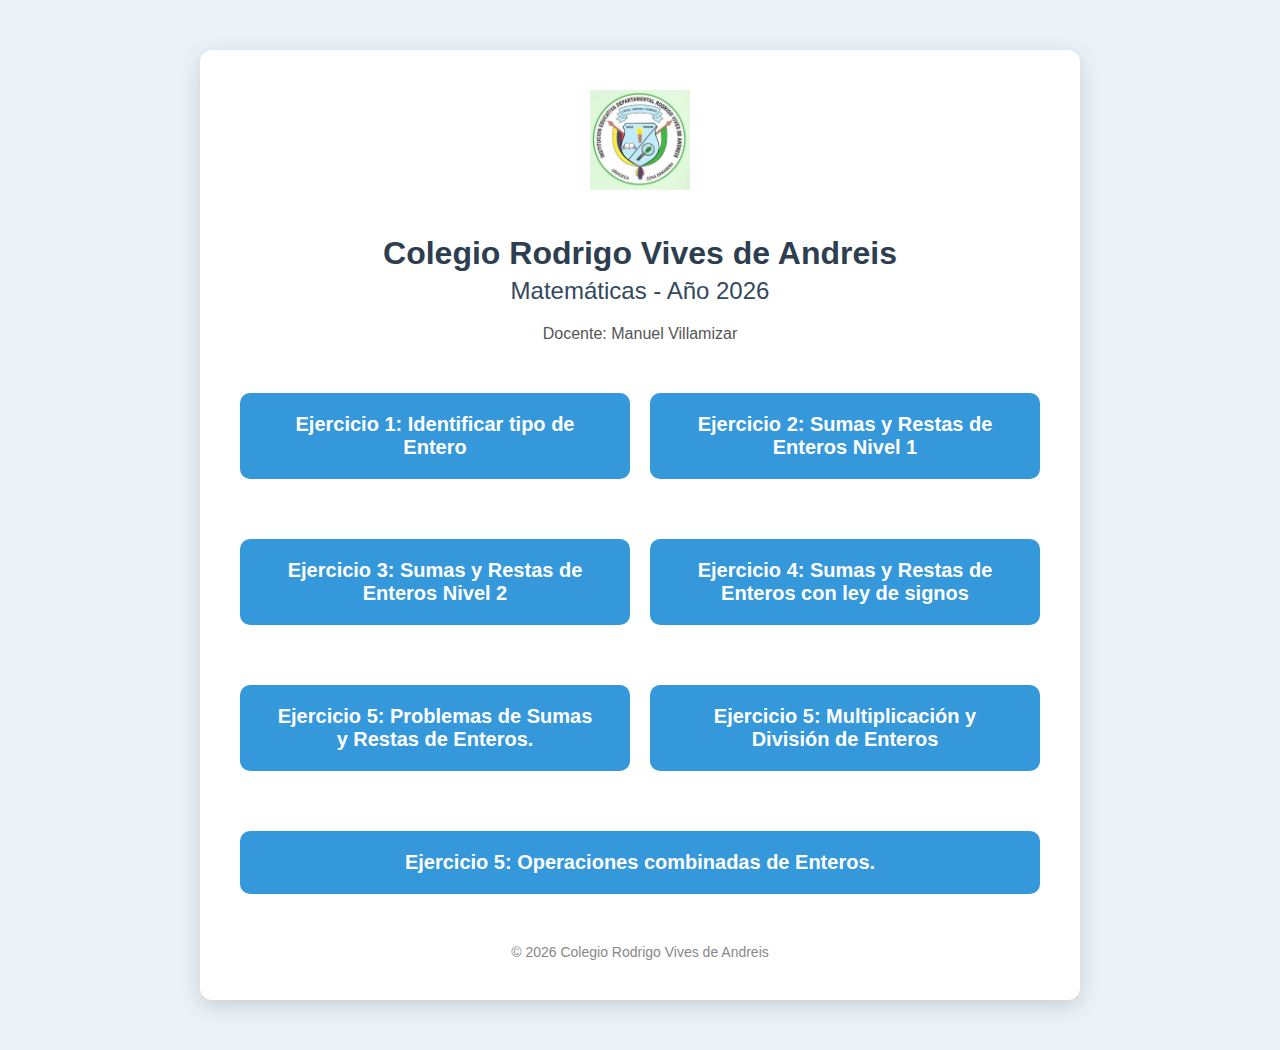
<file: index.html>
<!DOCTYPE html>
<html lang="es">
<head>
<meta charset="UTF-8">
<meta name="viewport" content="width=device-width, initial-scale=1.0">
<title>Menú Principal - Colegio Rodrigo Vives de Andreis</title>
<link rel="stylesheet" href="css/estilo.css">
<style>
/* Estilo extra para la página principal */
body {
    background-color: #eaf2f8;
    font-family: Arial, sans-serif;
}

.container {
    max-width: 800px;
    margin: 50px auto;
    padding: 40px;
    background-color: #ffffff;
    border-radius: 12px;
    box-shadow: 0 6px 20px rgba(0,0,0,0.15);
    text-align: center;
}

h1 {
    color: #2c3e50;
    margin-bottom: 5px;
}

h2 {
    color: #34495e;
    margin-top: 0;
    margin-bottom: 20px;
    font-weight: normal;
}

p {
    font-size: 16px;
    color: #555555;
    margin: 3px 0;
}

.logo {
    width: 100px;
    height: 100px;
    margin-bottom: 20px;
}

.menu {
    display: flex;
    flex-wrap: wrap;
    justify-content: center;
    gap: 20px;
    margin-top: 30px;
}

.card {
    background-color: #3498db;
    color: white;
    padding: 20px 30px;
    border-radius: 10px;
    text-decoration: none;
    font-weight: bold;
    flex: 1 1 200px;
    transition: transform 0.3s, background-color 0.3s;
}

.card:hover {
    background-color: #2980b9;
    transform: translateY(-5px);
}

.footer {
    margin-top: 30px;
    font-size: 14px;
    color: #888888;
}
</style>
</head>
<body>
<div class="container">
    <!-- Logo opcional -->
    <img src="img/logo.png" alt="Logo del Colegio" class="logo">

    <h1>Colegio Rodrigo Vives de Andreis</h1>
    <h2>Matemáticas - Año 2026</h2>
    <p>Docente: Manuel Villamizar</p>

    <div class="menu">
        <a href="ejercicio4.html" class="card">Ejercicio 1: Identificar tipo de Entero</a>
        <a href="ejercicio1.html" class="card">Ejercicio 2: Sumas y Restas de Enteros Nivel 1</a>
        <a href="ejercicio2.html" class="card">Ejercicio 3: Sumas y Restas de Enteros Nivel 2</a>
        <a href="ejercicio3.html" class="card">Ejercicio 4: Sumas y Restas de Enteros con ley de signos</a>
        <a href="ejercicio5.html" class="card">Ejercicio 5: Problemas de Sumas y Restas de Enteros.</a>
        <a href="ejercicio6.html" class="card">Ejercicio 5: Multiplicación y División de Enteros</a>
        <a href="ejercicio7.html" class="card">Ejercicio 5: Operaciones combinadas de Enteros.</a>
    </div>

    <div class="footer">
        &copy; 2026 Colegio Rodrigo Vives de Andreis
    </div>
</div>
</body>
</html>
</file>
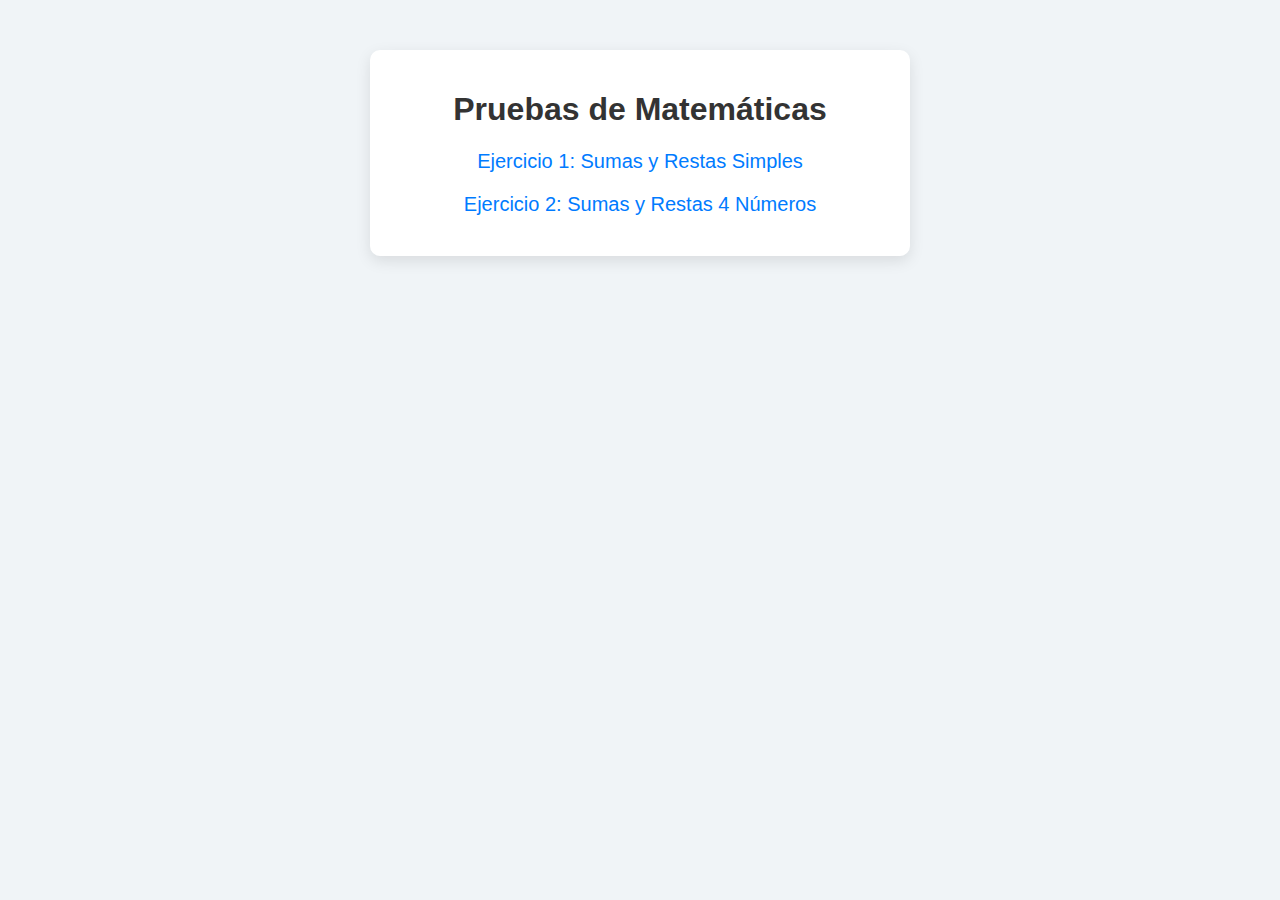
<file: prueba-matematicas/index.html>
<!DOCTYPE html>
<html lang="es">
<head>
<meta charset="UTF-8">
<meta name="viewport" content="width=device-width, initial-scale=1.0">
<title>Pruebas de Matemáticas</title>
<link rel="stylesheet" href="css/estilo.css">
</head>
<body>
<div class="container">
    <h1>Pruebas de Matemáticas</h1>
    <a href="ejercicio1.html">Ejercicio 1: Sumas y Restas Simples</a>
    <a href="ejercicio2.html">Ejercicio 2: Sumas y Restas 4 Números</a>
</div>
</body>
</html>
</file>
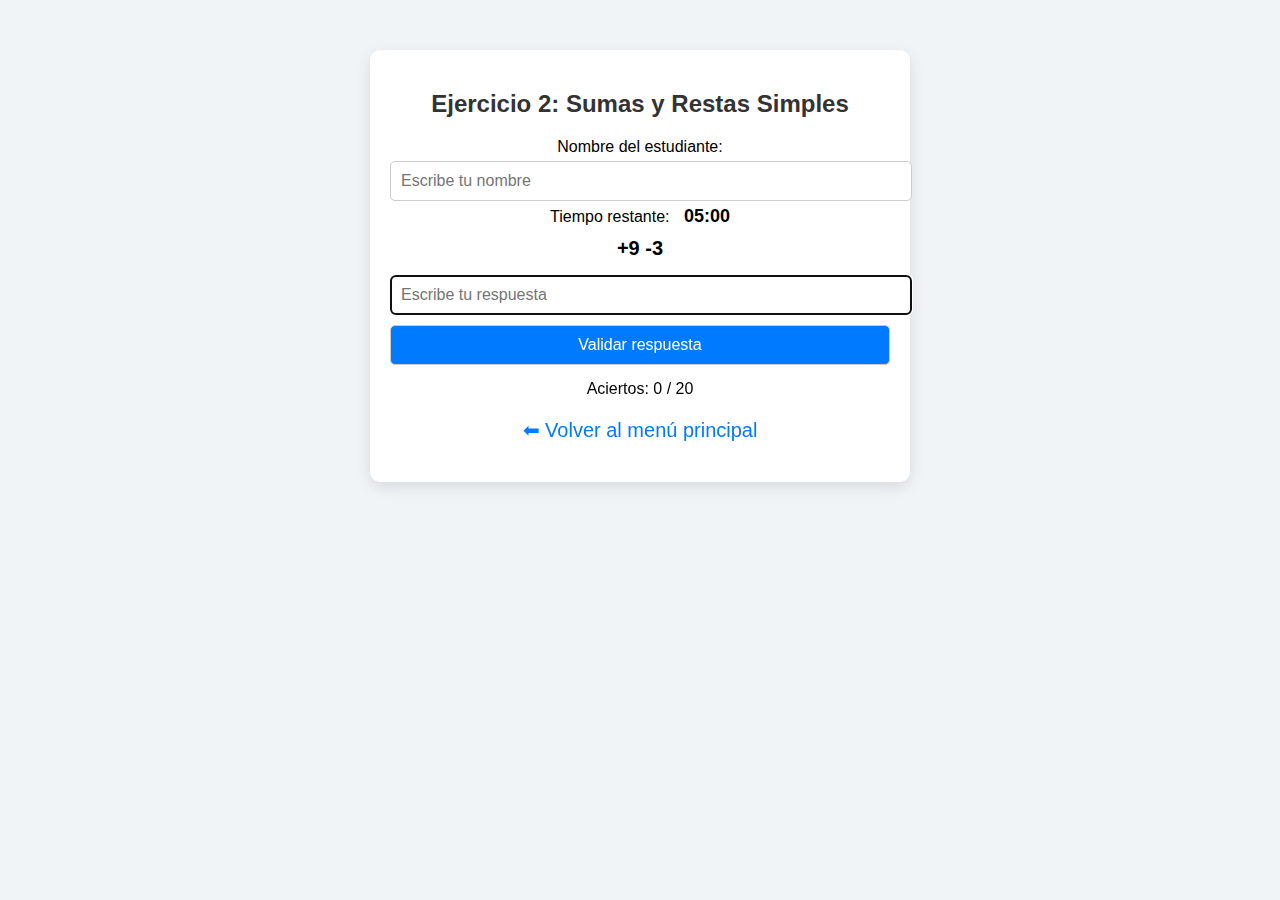
<file: ejercicio1.html>
<!DOCTYPE html>
<html lang="es">
<head>
<meta charset="UTF-8">
<meta name="viewport" content="width=device-width, initial-scale=1.0">
<title>Ejercicio 2 - Sumas y Restas</title>
<link rel="stylesheet" href="css/estilo.css">
</head>
<body>
<div class="container">
    <h2>Ejercicio 2: Sumas y Restas Simples</h2>
    <label>Nombre del estudiante:</label>
    <input type="text" id="nombre" placeholder="Escribe tu nombre">
    <div>
        <label>Tiempo restante: </label>
        <span id="reloj">05:00</span>
    </div>
    <div id="pregunta"></div>
    <input type="text" id="respuesta" placeholder="Escribe tu respuesta">
    <button id="btnValidar">Validar respuesta</button>
    <div id="mensaje"></div>
    <div id="aciertosContador">Aciertos: 0 / 20</div>

     <p><a href="index.html">⬅ Volver al menú principal</a></p>
</div>

<script src="js/logica.js"></script>
<script>
const preguntasEj1 = [
    { "pregunta": "+5 +3", "respuesta": "+8" },
    { "pregunta": "-5 -5", "respuesta": "-10" },
    { "pregunta": "+4 -9", "respuesta": "-5" },
    { "pregunta": "-7 +2", "respuesta": "-5" },
    { "pregunta": "+8 -3", "respuesta": "+5" },
    { "pregunta": "-6 +6", "respuesta": "0" },
    { "pregunta": "+10 -4", "respuesta": "+6" },
    { "pregunta": "-3 -7", "respuesta": "-10" },
    { "pregunta": "+2 +9", "respuesta": "+11" },
    { "pregunta": "-8 +5", "respuesta": "-3" },
    { "pregunta": "+7 -10", "respuesta": "-3" },
    { "pregunta": "-2 +3", "respuesta": "+1" },
    { "pregunta": "+6 -8", "respuesta": "-2" },
    { "pregunta": "-4 -6", "respuesta": "-10" },
    { "pregunta": "+9 +1", "respuesta": "+10" },
    { "pregunta": "-1 -9", "respuesta": "-10" },
    { "pregunta": "+3 -2", "respuesta": "+1" },
    { "pregunta": "-5 +10", "respuesta": "+5" },
    { "pregunta": "+8 -7", "respuesta": "+1" },
    { "pregunta": "-9 +4", "respuesta": "-5" },
    { "pregunta": "+12 -5", "respuesta": "+7" },
    { "pregunta": "-11 +6", "respuesta": "-5" },
    { "pregunta": "+14 -9", "respuesta": "+5" },
    { "pregunta": "-13 +7", "respuesta": "-6" },
    { "pregunta": "+15 -10", "respuesta": "+5" },
    { "pregunta": "-8 -12", "respuesta": "-20" },
    { "pregunta": "+7 +5", "respuesta": "+12" },
    { "pregunta": "-6 -3", "respuesta": "-9" },
    { "pregunta": "+9 -4", "respuesta": "+5" },
    { "pregunta": "-2 +8", "respuesta": "+6" },
    { "pregunta": "+11 -7", "respuesta": "+4" },
    { "pregunta": "-10 +9", "respuesta": "-1" },
    { "pregunta": "+5 -6", "respuesta": "-1" },
    { "pregunta": "-7 +12", "respuesta": "+5" },
    { "pregunta": "+8 -11", "respuesta": "-3" },
    { "pregunta": "-9 +3", "respuesta": "-6" },
    { "pregunta": "+6 -2", "respuesta": "+4" },
    { "pregunta": "-4 +5", "respuesta": "+1" },
    { "pregunta": "+10 -8", "respuesta": "+2" },
    { "pregunta": "-3 +7", "respuesta": "+4" },
    { "pregunta": "+13 -4", "respuesta": "+9" },
    { "pregunta": "-15 +10", "respuesta": "-5" },
    { "pregunta": "+16 -8", "respuesta": "+8" },
    { "pregunta": "-12 +9", "respuesta": "-3" },
    { "pregunta": "+7 -5", "respuesta": "+2" },
    { "pregunta": "-6 +14", "respuesta": "+8" },
    { "pregunta": "+9 -3", "respuesta": "+6" },
    { "pregunta": "-8 +2", "respuesta": "-6" },
    { "pregunta": "+5 +7", "respuesta": "+12" },
    { "pregunta": "-9 -6", "respuesta": "-15" },
    { "pregunta": "+11 -12", "respuesta": "-1" },
    { "pregunta": "-7 +15", "respuesta": "+8" },
    { "pregunta": "+8 -9", "respuesta": "-1" },
    { "pregunta": "-10 +4", "respuesta": "-6" },
    { "pregunta": "+12 -7", "respuesta": "+5" },
    { "pregunta": "-11 +11", "respuesta": "0" },
    { "pregunta": "+6 -6", "respuesta": "0" },
    { "pregunta": "-5 +5", "respuesta": "0" },
    { "pregunta": "+10 -2", "respuesta": "+8" },
    { "pregunta": "-3 +12", "respuesta": "+9" }
];
window.onload = () => iniciarPrueba(preguntasEj1);
</script>
</body>
</html>
</file>
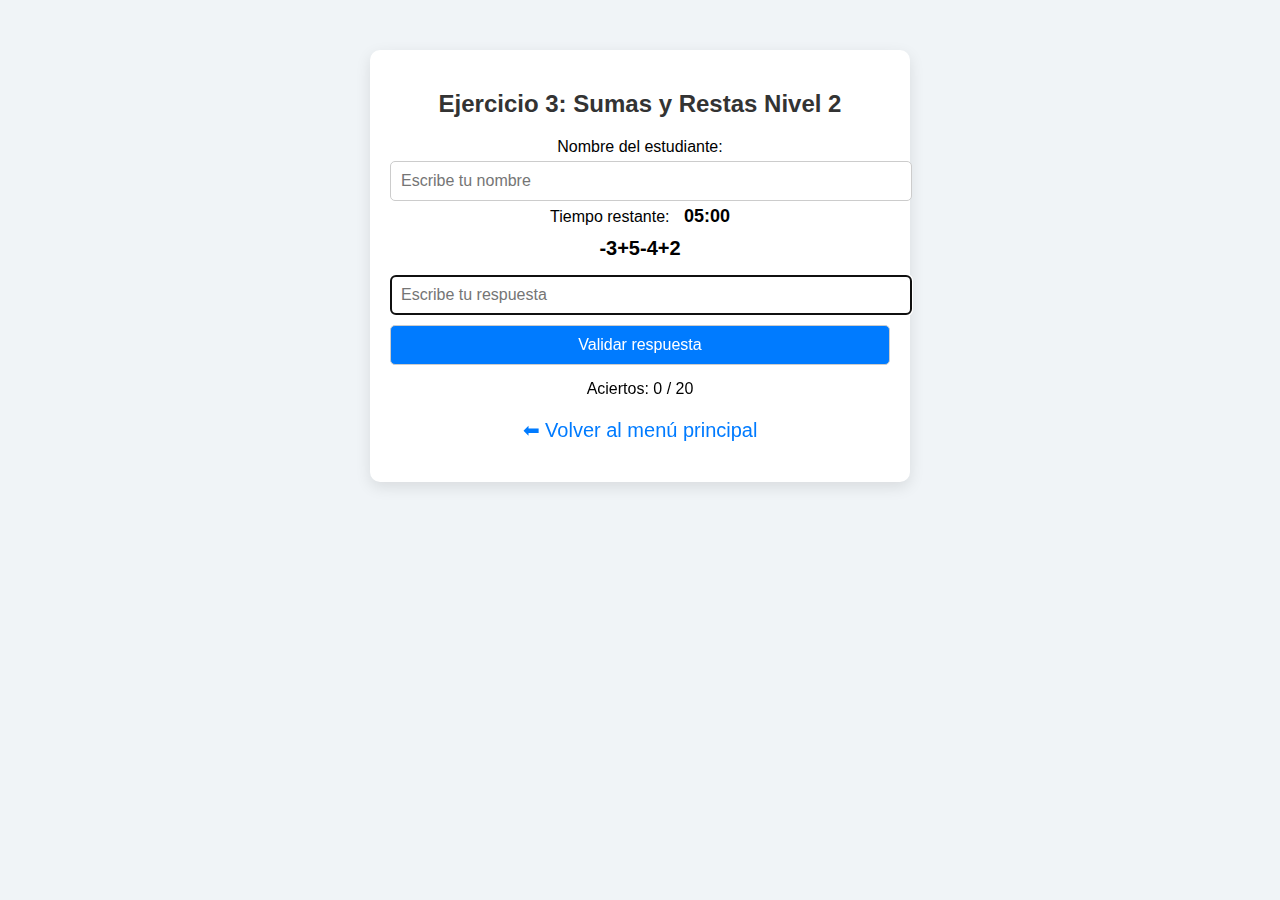
<file: ejercicio2.html>
<!DOCTYPE html>
<html lang="es">
<head>
<meta charset="UTF-8">
<meta name="viewport" content="width=device-width, initial-scale=1.0">
<title>Ejercicio 3 - Enteros</title>
<link rel="stylesheet" href="css/estilo.css">
</head>
<body>
<div class="container">
    <h2>Ejercicio 3: Sumas y Restas Nivel 2</h2>
    <label>Nombre del estudiante:</label>
    <input type="text" id="nombre" placeholder="Escribe tu nombre">
    <div>
        <label>Tiempo restante: </label>
        <span id="reloj">05:00</span>
    </div>
    <div id="pregunta"></div>
    <input type="text" id="respuesta" placeholder="Escribe tu respuesta">
    <button id="btnValidar">Validar respuesta</button>
    <div id="mensaje"></div>
    <div id="aciertosContador">Aciertos: 0 / 20</div>

     <p><a href="index.html">⬅ Volver al menú principal</a></p>
</div>

<script src="js/logica.js"></script>
<script>
const preguntasEj2 = [
    { "pregunta": "-4-5-3-2", "respuesta": "-14" },
    { "pregunta": "-6-7-5-1", "respuesta": "-19" },
    { "pregunta": "-9-8-6-2", "respuesta": "-25" },
    { "pregunta": "-3-5-2-1", "respuesta": "-11" },
    { "pregunta": "-7-4-6-3", "respuesta": "-20" },
    { "pregunta": "-8-9-5-2", "respuesta": "-24" },
    { "pregunta": "-6-3-7-4", "respuesta": "-20" },
    { "pregunta": "-5-6-2-1", "respuesta": "-14" },
    { "pregunta": "-7-5-4-3", "respuesta": "-19" },
    { "pregunta": "-8-6-3-2", "respuesta": "-19" },
    { "pregunta": "-9-7-5-1", "respuesta": "-22" },
    { "pregunta": "-6-8-3-4", "respuesta": "-21" },
    { "pregunta": "4-5+3-2", "respuesta": "0" },
    { "pregunta": "6+5-2-9", "respuesta": "0" },
    { "pregunta": "+7-3+6-2", "respuesta": "+8" },
    { "pregunta": "8+2-6-3", "respuesta": "+1" },
    { "pregunta": "+9-4+2-5", "respuesta": "+2" },
    { "pregunta": "-6+3-2+1", "respuesta": "-4" },
    { "pregunta": "10-7+5-3", "respuesta": "+5" },
    { "pregunta": "-8+4-6+2", "respuesta": "-8" },
    { "pregunta": "+5-5+5-5", "respuesta": "0" },
    { "pregunta": "7+3-4+2", "respuesta": "+8" },
    { "pregunta": "-2-3+6-1", "respuesta": "0" },
    { "pregunta": "6-4+3-2", "respuesta": "+3" },
    { "pregunta": "-7+5-3+2", "respuesta": "-3" },
    { "pregunta": "8-6+4-2", "respuesta": "+4" },
    { "pregunta": "-3+2-4+5", "respuesta": "0" },
    { "pregunta": "+9-3+2-1", "respuesta": "+7" },
    { "pregunta": "-5+6-2+3", "respuesta": "+2" },
    { "pregunta": "4-2+3-1", "respuesta": "+4" },
    { "pregunta": "-6+4-3+2", "respuesta": "-3" },
    { "pregunta": "10-5+3-2", "respuesta": "+6" },
    { "pregunta": "-9+7-4+2", "respuesta": "-4" },
    { "pregunta": "8-3+5-6", "respuesta": "+4" },
    { "pregunta": "-7+3-2+4", "respuesta": "-2" },
    { "pregunta": "6+2-5+3", "respuesta": "+6" },
    { "pregunta": "-4+5-3+2", "respuesta": "0" },
    { "pregunta": "7-2+4-3", "respuesta": "+6" },
    { "pregunta": "-5+2-1+3", "respuesta": "-1" },
    { "pregunta": "9-4+3-2", "respuesta": "+6" },
    { "pregunta": "-6+5-3+1", "respuesta": "-3" },
    { "pregunta": "8-5+4-2", "respuesta": "+5" },
    { "pregunta": "-3+6-2+1", "respuesta": "+2" },
    { "pregunta": "10-6+2-3", "respuesta": "+3" },
    { "pregunta": "-7+4-1+5", "respuesta": "+1" },
    { "pregunta": "6-3+5-4", "respuesta": "+1" },
    { "pregunta": "-5+3-2+6", "respuesta": "+2" },
    { "pregunta": "8-4+3-1", "respuesta": "+6" },
    { "pregunta": "-6+2-1+5", "respuesta": "0" },
    { "pregunta": "7-5+4-2", "respuesta": "+4" },
    { "pregunta": "-4+3-2+6", "respuesta": "+3" },
    { "pregunta": "9-6+2-1", "respuesta": "+4" },
    { "pregunta": "-8+5-3+2", "respuesta": "-4" },
    { "pregunta": "6+4-7+3", "respuesta": "+6" },
    { "pregunta": "-5+7-2+4", "respuesta": "+4" },
    { "pregunta": "10-3+5-6", "respuesta": "+6" },
    { "pregunta": "-9+6-4+3", "respuesta": "-4" },
    { "pregunta": "7-2+8-5", "respuesta": "+8" },
    { "pregunta": "-6+3-5+4", "respuesta": "-4" },
    { "pregunta": "8-7+6-2", "respuesta": "+5" },
    { "pregunta": "-3+5-4+2", "respuesta": "0" },
    { "pregunta": "9-5+3-1", "respuesta": "+6" },
    { "pregunta": "-7+4-3+2", "respuesta": "-4" },
    { "pregunta": "6-2+5-3", "respuesta": "+6" },
    { "pregunta": "-8+6-5+3", "respuesta": "-4" },
    { "pregunta": "7-4+2-1", "respuesta": "+4" },
    { "pregunta": "-5+3-2+6", "respuesta": "+2" }
];
window.onload = () => iniciarPrueba(preguntasEj2);
</script>
</body>
</html>
</file>
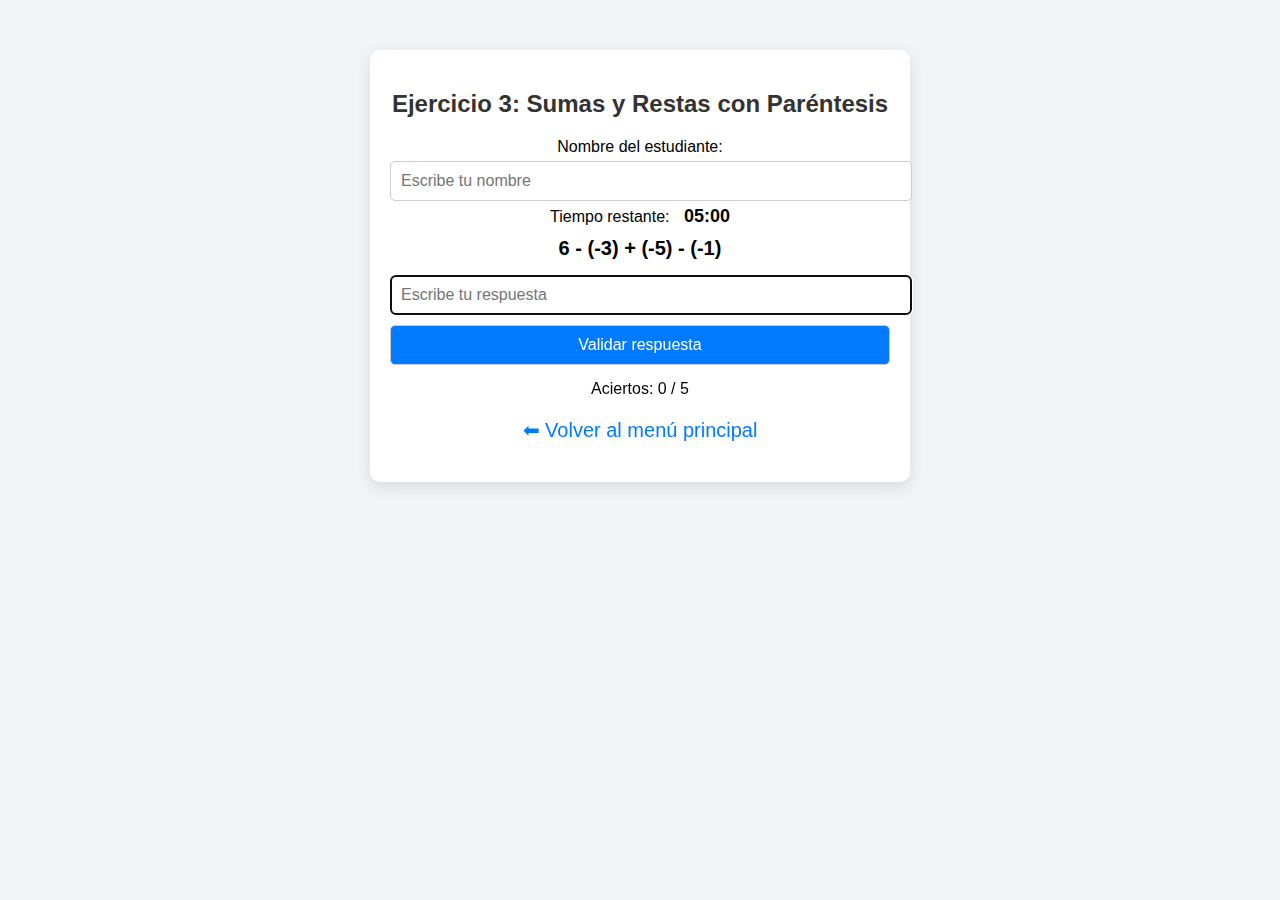
<file: ejercicio3.html>
<!DOCTYPE html>
<html lang="es">
<head>
<meta charset="UTF-8">
<meta name="viewport" content="width=device-width, initial-scale=1.0">
<title>Ejercicio 3 - Sumas y Restas Avanzadas</title>
<link rel="stylesheet" href="css/estilo.css">
</head>
<body>
<div class="container">
    <h2>Ejercicio 3: Sumas y Restas con Paréntesis</h2>
    <label>Nombre del estudiante:</label>
    <input type="text" id="nombre" placeholder="Escribe tu nombre">
    <div>
        <label>Tiempo restante: </label>
        <span id="reloj">05:00</span>
    </div>
    <div id="pregunta"></div>
    <input type="text" id="respuesta" placeholder="Escribe tu respuesta">
    <button id="btnValidar">Validar respuesta</button>
    <div id="mensaje"></div>
    <div id="aciertosContador">Aciertos: 0 / 5</div>

    <p><a href="index.html">⬅ Volver al menú principal</a></p>
</div>

<script>
const preguntasEj3 = [
    {"pregunta":"-4 + (-5) + 3 - (-2)","respuesta":"-4"},
    {"pregunta":"6 - (-3) + (-2) - 5","respuesta":"4"},
    {"pregunta":"-7 - (-4) + 6 + (-3)","respuesta":"0"},
    {"pregunta":"8 + (-2) - (-5) + (-3)","respuesta":"8"},
    {"pregunta":"9 - (-6) + 2 - (-4)","respuesta":"21"},
    {"pregunta":"-5 + (-7) - (-3) + 4","respuesta":"-5"},
    {"pregunta":"7 - (-2) + (-5) - (-1)","respuesta":"5"},
    {"pregunta":"-3 + 6 - (-4) + (-2)","respuesta":"5"},
    {"pregunta":"4 - (-3) + (-6) - 2","respuesta":"-1"},
    {"pregunta":"-6 + (-2) - (-5) + 3","respuesta":"0"},
    {"pregunta":"5 - (-4) + (-3) - (-2)","respuesta":"8"},
    {"pregunta":"-8 + (-1) + 7 - (-3)","respuesta":"1"},
    {"pregunta":"3 - (-5) + (-4) - (-6)","respuesta":"10"},
    {"pregunta":"-2 + (-3) + 5 - (-1)","respuesta":"1"},
    {"pregunta":"6 - (-2) + (-7) - 4","respuesta":"-3"},
    {"pregunta":"-9 + (-2) + 3 - (-6)","respuesta":"-2"},
    {"pregunta":"7 - (-3) + (-1) - (-5)","respuesta":"14"},
    {"pregunta":"-4 + (-6) - (-2) + 1","respuesta":"-7"},
    {"pregunta":"5 - (-5) + (-3) - (-4)","respuesta":"11"},
    {"pregunta":"-7 + (-3) + 6 - (-2)","respuesta":"-2"},
    {"pregunta":"8 - (-4) + (-5) - 3","respuesta":"4"},
    {"pregunta":"-3 + (-7) + 2 - (-1)","respuesta":"-7"},
    {"pregunta":"6 - (-5) + (-4) - (-2)","respuesta":"9"},
    {"pregunta":"-2 + (-6) - (-3) + 5","respuesta":"0"},
    {"pregunta":"4 - (-2) + (-7) - (-1)","respuesta":"0"},
    {"pregunta":"-5 + (-3) + 4 - (-6)","respuesta":"2"},
    {"pregunta":"7 - (-1) + (-5) - (-3)","respuesta":"6"},
    {"pregunta":"-6 + (-2) - (-4) + 3","respuesta":"-1"},
    {"pregunta":"5 - (-3) + (-6) - (-2)","respuesta":"4"},
    {"pregunta":"-4 + (-5) + 3 - (-1)","respuesta":"-5"},
    {"pregunta":"6 - (-2) + (-3) - (-4)","respuesta":"9"},
    {"pregunta":"-7 + (-1) - (-5) + 2","respuesta":"-1"},
    {"pregunta":"8 - (-3) + (-6) - (-2)","respuesta":"7"},
    {"pregunta":"-3 + (-4) + 5 - (-2)","respuesta":"0"},
    {"pregunta":"7 - (-2) + (-1) - (-3)","respuesta":"11"},
    {"pregunta":"-5 + (-6) - (-2) + 4","respuesta":"-5"},
    {"pregunta":"6 - (-4) + (-3) - (-1)","respuesta":"8"},
    {"pregunta":"-2 + (-5) + 7 - (-3)","respuesta":"3"},
    {"pregunta":"5 - (-3) + (-4) - (-2)","respuesta":"6"},
    {"pregunta":"-6 + (-1) - (-5) + 3","respuesta":"1"},
    {"pregunta":"8 - (-2) + (-6) - (-4)","respuesta":"8"},
    {"pregunta":"-3 + (-7) + 2 - (-5)","respuesta":"-3"},
    {"pregunta":"7 - (-1) + (-3) - (-2)","respuesta":"7"},
    {"pregunta":"-4 + (-2) - (-6) + 5","respuesta":"5"},
    {"pregunta":"6 - (-3) + (-5) - (-1)","respuesta":"5"},
    {"pregunta":"-5 + (-4) + 3 - (-2)","respuesta":"-4"},
    {"pregunta":"9 - (-2) + (-6) - (-3)","respuesta":"8"},
    {"pregunta":"-6 + (-3) - (-2) + 4","respuesta":"-3"},
    {"pregunta":"5 - (-5) + (-4) - (-1)","respuesta":"7"},
    {"pregunta":"-7 + (-2) + 6 - (-3)","respuesta":"0"},
    {"pregunta":"8 - (-1) + (-5) - (-2)","respuesta":"6"},
    {"pregunta":"-3 + (-6) - (-4) + 2","respuesta":"-3"},
    {"pregunta":"6 - (-4) + (-2) - (-5)","respuesta":"13"},
    {"pregunta":"-2 + (-5) + 4 - (-3)","respuesta":"0"},
    {"pregunta":"7 - (-3) + (-1) - (-6)","respuesta":"15"},
    {"pregunta":"-5 + (-2) - (-3) + 4","respuesta":"0"},
    {"pregunta":"8 - (-5) + (-6) - (-1)","respuesta":"8"},
    {"pregunta":"-4 + (-3) + 7 - (-2)","respuesta":"2"},
    {"pregunta":"6 - (-1) + (-5) - (-3)","respuesta":"5"},
    {"pregunta":"-3 + (-2) - (-6) + 5","respuesta":"6"}
];

let aciertos = 0;
let preguntaActual;

function iniciarPrueba() {
    aciertos = 0;
    document.getElementById('aciertosContador').innerText = `Aciertos: ${aciertos} / 5`;
    mostrarPregunta();
    iniciarReloj(5 * 60); // 5 minutos
}

function mostrarPregunta() {
    preguntaActual = preguntasEj3[Math.floor(Math.random() * preguntasEj3.length)];
    document.getElementById('pregunta').innerText = preguntaActual.pregunta;
    document.getElementById('respuesta').value = '';
    document.getElementById('mensaje').innerText = '';
    document.getElementById('respuesta').focus();
}

function validarRespuesta() {
    const respuestaUsuario = document.getElementById('respuesta').value.trim();
    if (respuestaUsuario === preguntaActual.respuesta) {
        aciertos++;
        document.getElementById('aciertosContador').innerText = `Aciertos: ${aciertos} / 5`;
        document.getElementById('mensaje').innerText = '¡Correcto!';
        if (aciertos >= 5) {
            document.getElementById('mensaje').innerText = '¡Prueba superada!';
        } else {
            setTimeout(mostrarPregunta, 800);
        }
    } else {
        document.getElementById('mensaje').innerText = 'Respuesta incorrecta';
    }
}

document.getElementById('btnValidar').addEventListener('click', validarRespuesta);
document.getElementById('respuesta').addEventListener('keypress', function(e) {
    if (e.key === 'Enter') validarRespuesta();
});

function iniciarReloj(segundos) {
    let tiempo = segundos;
    const reloj = document.getElementById('reloj');
    const intervalo = setInterval(() => {
        let min = Math.floor(tiempo / 60);
        let seg = tiempo % 60;
        reloj.textContent = `${min.toString().padStart(2,'0')}:${seg.toString().padStart(2,'0')}`;
        if (tiempo <= 0) {
            clearInterval(intervalo);
            alert('Se acabó el tiempo, reiniciando la prueba');
            iniciarPrueba();
        }
        tiempo--;
    }, 1000);
}

window.onload = iniciarPrueba;
</script>
</body>
</html>
</file>
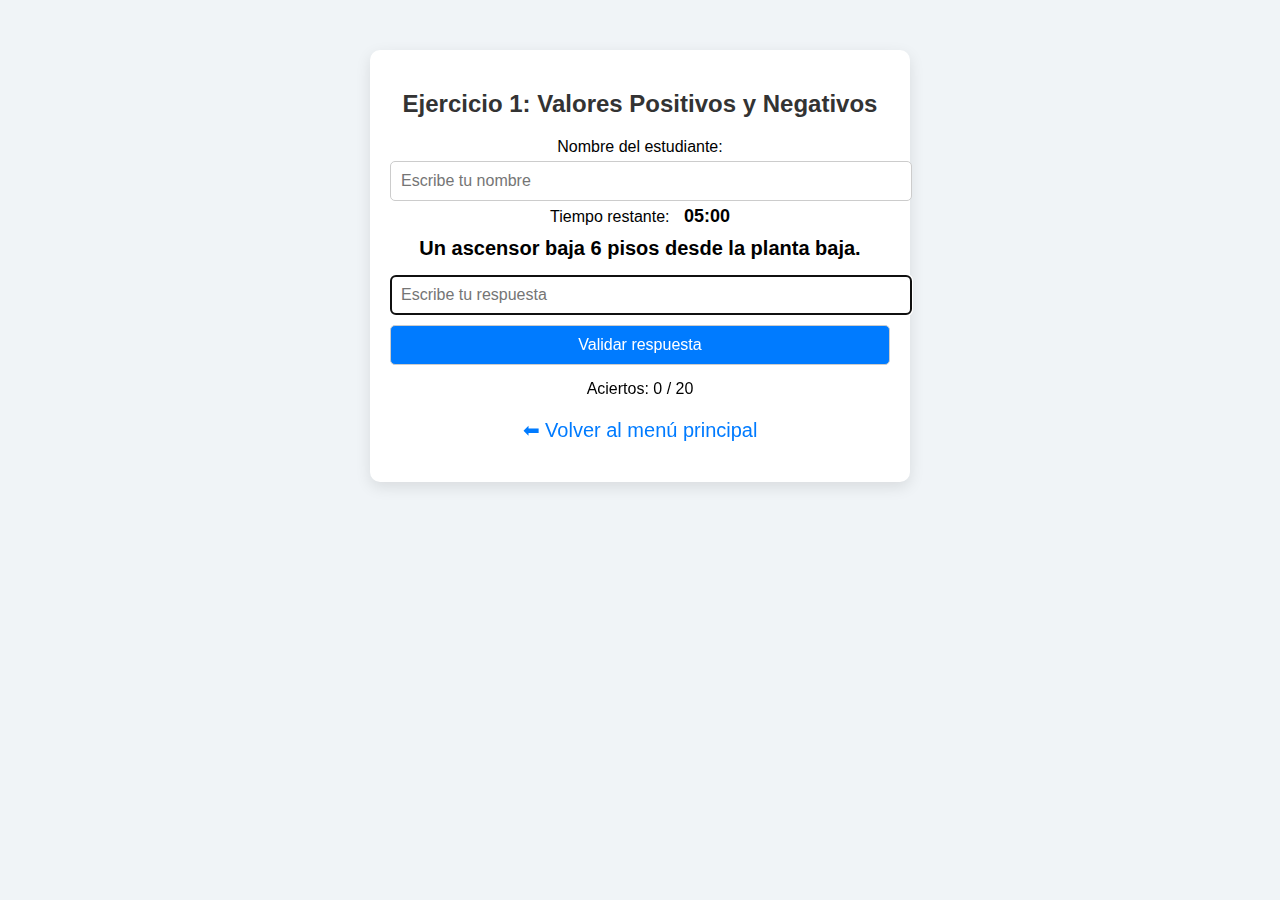
<file: ejercicio4.html>
<!DOCTYPE html>
<html lang="es">
<head>
<meta charset="UTF-8">
<meta name="viewport" content="width=device-width, initial-scale=1.0">
<title>Ejercicio 1 - Positivos y Negativos</title>
<link rel="stylesheet" href="css/estilo.css">
</head>
<body>
<div class="container">
    <h2>Ejercicio 1: Valores Positivos y Negativos</h2>
    <label>Nombre del estudiante:</label>
    <input type="text" id="nombre" placeholder="Escribe tu nombre">
    <div>
        <label>Tiempo restante: </label>
        <span id="reloj">05:00</span>
    </div>
    <div id="pregunta"></div>
    <input type="text" id="respuesta" placeholder="Escribe tu respuesta">
    <button id="btnValidar">Validar respuesta</button>
    <div id="mensaje"></div>
    <div id="aciertosContador">Aciertos: 0 / 20</div>

    <p><a href="index.html">⬅ Volver al menú principal</a></p>
</div>

<script src="js/logica.js"></script>
<script>
const preguntasEj4 = [
    { "pregunta": "La temperatura en la montaña es de 8 grados bajo 0.", "respuesta": "-8" },
    { "pregunta": "Un submarino está a 150 metros bajo el nivel del mar.", "respuesta": "-150" },
    { "pregunta": "Un avión vuela a 2000 metros sobre el nivel del mar.", "respuesta": "+2000" },
    { "pregunta": "El sótano de un edificio está en el nivel 1 bajo tierra.", "respuesta": "-1" },
    { "pregunta": "El apartamento está en el piso 12 del edificio.", "respuesta": "+12" },
    { "pregunta": "Un buzo desciende 45 metros bajo el agua.", "respuesta": "-45" },
    { "pregunta": "La ciudad está exactamente al nivel del mar.", "respuesta": "0" },
    { "pregunta": "Una empresa tuvo una pérdida de 750 dólares.", "respuesta": "-750" },
    { "pregunta": "Una empresa obtuvo una ganancia de 980 dólares.", "respuesta": "+980" },
    { "pregunta": "El estacionamiento subterráneo está en el nivel 4 bajo tierra.", "respuesta": "-4" },
    { "pregunta": "Pedro debe 320 dólares.", "respuesta": "-320" },
    { "pregunta": "Ana ahorró 640 dólares.", "respuesta": "+640" },
    { "pregunta": "Hace 15 años ocurrió ese suceso.", "respuesta": "-15" },
    { "pregunta": "Dentro de 9 años terminaré la carrera.", "respuesta": "+9" },
    { "pregunta": "Estamos en el año actual como punto de referencia.", "respuesta": "0" },
    { "pregunta": "Un ascensor baja 6 pisos desde la planta baja.", "respuesta": "-6" },
    { "pregunta": "Un globo aerostático sube 430 metros.", "respuesta": "+430" },
    { "pregunta": "La mina se encuentra a 210 metros bajo la superficie.", "respuesta": "-210" },
    { "pregunta": "El mirador está a 95 metros sobre el nivel del mar.", "respuesta": "+95" },
    { "pregunta": "Un edificio está en la planta baja.", "respuesta": "0" },
    { "pregunta": "La temperatura en el polo es de 20 grados bajo 0.", "respuesta": "-20" },
    { "pregunta": "Un pez nada a 60 metros bajo el nivel del mar.", "respuesta": "-60" },
    { "pregunta": "Un helicóptero vuela a 850 metros sobre el nivel del mar.", "respuesta": "+850" },
    { "pregunta": "El sótano 3 está bajo tierra.", "respuesta": "-3" },
    { "pregunta": "El apartamento está en el piso 5.", "respuesta": "+5" },
    { "pregunta": "Un buzo baja 90 metros.", "respuesta": "-90" },
    { "pregunta": "La playa está al nivel del mar.", "respuesta": "0" },
    { "pregunta": "La empresa perdió 1200 dólares.", "respuesta": "-1200" },
    { "pregunta": "La empresa ganó 1500 dólares.", "respuesta": "+1500" },
    { "pregunta": "El parqueadero subterráneo está en el nivel 2.", "respuesta": "-2" },
    { "pregunta": "Carlos debe 50 dólares.", "respuesta": "-50" },
    { "pregunta": "Laura ahorró 120 dólares.", "respuesta": "+120" },
    { "pregunta": "El año 44 AC fue el asesinato de Julio César.", "respuesta": "-44" },
    { "pregunta": "El año 1492 DC fue el descubrimiento de América.", "respuesta": "+1492" },
    { "pregunta": "Dentro de 4 años compraré una casa.", "respuesta": "+4" },
    { "pregunta": "Estamos en el presente.", "respuesta": "0" },
    { "pregunta": "El ascensor sube 7 pisos.", "respuesta": "+7" },
    { "pregunta": "Un dron vuela a 300 metros de altura.", "respuesta": "+300" },
    { "pregunta": "La cueva está a 40 metros bajo tierra.", "respuesta": "-40" },
    { "pregunta": "El faro está a 25 metros sobre el nivel del mar.", "respuesta": "+25" },
    { "pregunta": "La temperatura subió 6 grados sobre 0.", "respuesta": "+6" }
];

// Iniciar prueba con 20 aciertos necesarias
window.onload = () => iniciarPrueba(preguntasEj4, 20);
</script>
</body>
</html>
</file>
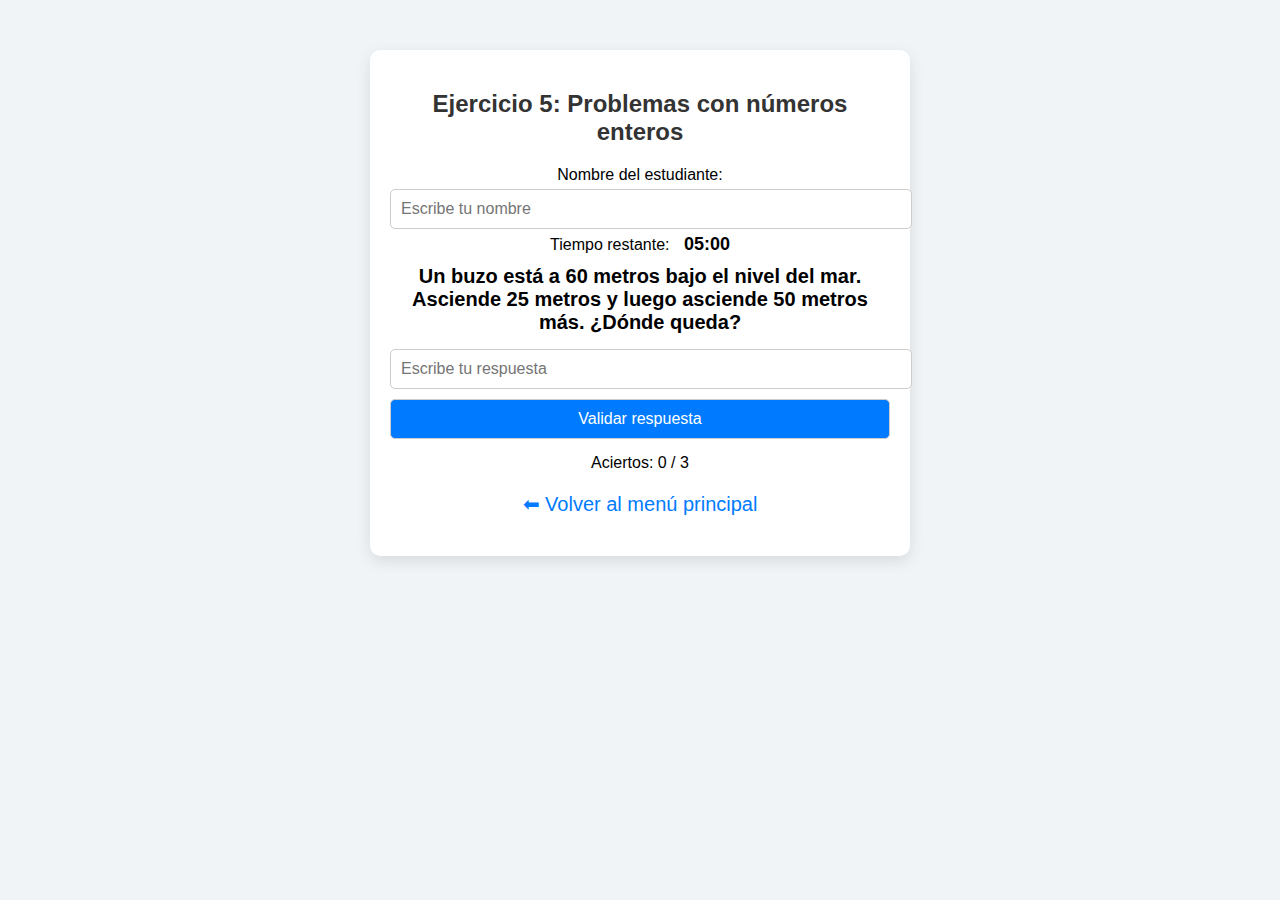
<file: ejercicio5.html>
<!DOCTYPE html>
<html lang="es">
<head>
<meta charset="UTF-8">
<meta name="viewport" content="width=device-width, initial-scale=1.0">
<title>Ejercicio 5 - Problemas con Enteros</title>
<link rel="stylesheet" href="css/estilo.css">
</head>
<body>
<div class="container">
    <h2>Ejercicio 5: Problemas con números enteros</h2>

    <label>Nombre del estudiante:</label>
    <input type="text" id="nombre" placeholder="Escribe tu nombre">

    <div>
        <label>Tiempo restante: </label>
        <span id="reloj">05:00</span>
    </div>

    <div id="pregunta"></div>

    <input type="text" id="respuesta" placeholder="Escribe tu respuesta">
    <button id="btnValidar">Validar respuesta</button>

    <div id="mensaje"></div>
    <div id="aciertosContador">Aciertos: 0 / 3</div>

    <p><a href="index.html">⬅ Volver al menú principal</a></p>
</div>

<script>

const preguntasEj5 = [
{pregunta:`A las 6:00 a.m. la temperatura era de 5 grados bajo cero. Durante la mañana subió 8 grados y en la tarde bajó 6 grados. ¿Cuál es la temperatura final?`,respuesta:-3},
{pregunta:`La temperatura era de 12 grados. En la noche descendió 18 grados y al amanecer aumentó 9 grados. ¿Cuál es la temperatura final?`,respuesta:3},
{pregunta:`A medianoche había 3 grados bajo cero. Bajó 4 grados más y luego subió 10 grados. ¿Cuál es la temperatura final?`,respuesta:3},
{pregunta:`La temperatura inicial era de 7 grados. Descendió 15 grados y luego aumentó 4 grados. ¿Cuál es la temperatura final?`,respuesta:-4},
{pregunta:`Un día comenzó con 9 grados bajo cero. Subió 13 grados y luego bajó 8 grados. ¿Cuál es la temperatura final?`,respuesta:-4},
{pregunta:`La temperatura estaba en 4 grados. Bajó 6 grados, luego bajó 3 grados más y finalmente subió 5 grados. ¿Cuál es la temperatura final?`,respuesta:0},
{pregunta:`Un día inició con 2 grados bajo cero. Aumentó 7 grados y luego disminuyó 9 grados. ¿Cuál es la temperatura final?`,respuesta:-4},
{pregunta:`La temperatura era de 15 grados. Bajó 20 grados y luego subió 6 grados. ¿Cuál es la temperatura final?`,respuesta:1},
{pregunta:`A las 5:00 a.m. había 6 grados bajo cero. Subió 11 grados y después descendió 5 grados. ¿Cuál es la temperatura final?`,respuesta:0},
{pregunta:`La temperatura era de 10 grados. Bajó 12 grados y luego volvió a subir 3 grados. ¿Cuál es la temperatura final?`,respuesta:1},
{pregunta:`Una montaña mide 1800 metros. Un derrumbe reduce 250 metros y luego otro reduce 120 metros más. ¿Cuál es la nueva altura?`,respuesta:1430},
{pregunta:`Un submarino está a 200 metros bajo el nivel del mar. Desciende 50 metros más y luego asciende 130 metros. ¿Dónde queda?`,respuesta:-120},
{pregunta:`Un buzo está a 35 metros bajo el nivel del mar. Asciende 12 metros, desciende 20 metros y asciende 5 metros. ¿Cuál es su posición final?`,respuesta:-38},
{pregunta:`Una montaña está a 950 metros sobre el nivel del mar. Pierde 125 metros y luego pierde 175 metros más. ¿Cuál es su nueva altura?`,respuesta:650},
{pregunta:`Un pez salta 4 metros sobre el nivel del mar. Luego se sumerge 9 metros y después asciende 3 metros. ¿Dónde queda?`,respuesta:-2},
{pregunta:`Una excavación alcanza 18 metros bajo el nivel del suelo. Se excavan 7 metros más y luego se rellenan 10 metros. ¿Cuál es la profundidad final?`,respuesta:-15},
{pregunta:`Un globo está a 300 metros de altura. Desciende 80 metros, asciende 40 metros y luego desciende 120 metros. ¿Cuál es la altura final?`,respuesta:140},
{pregunta:`Un avión vuela a 5000 metros. Desciende 1500 metros, asciende 600 metros y vuelve a descender 900 metros. ¿A qué altura queda?`,respuesta:3200},
{pregunta:`Un submarino está a 120 metros bajo el nivel del mar. Asciende 50 metros, desciende 80 metros y asciende 30 metros. ¿Dónde queda?`,respuesta:-120},
{pregunta:`Una montaña mide 2100 metros. Pierde 300 metros, gana 75 metros y pierde 125 metros. ¿Cuál es su altura final?`,respuesta:1750},
{pregunta:`Un ascensor parte del piso 6. Baja 9 pisos y luego sube 4 pisos. ¿En qué piso termina?`,respuesta:1},
{pregunta:`Un edificio tiene 4 sótanos. Desde el nivel de la calle baja al sótano 4 y luego sube 7 pisos. ¿En qué piso queda?`,respuesta:3},
{pregunta:`Un ascensor está en el piso 3. Sube 8 pisos, baja 10 pisos y sube 2 pisos. ¿Dónde termina?`,respuesta:3},
{pregunta:`Desde el piso 5 un ascensor baja 12 pisos y luego sube 6 pisos. ¿En qué piso queda?`,respuesta:-1},
{pregunta:`Un ascensor está en el sótano 2. Sube 5 pisos y luego baja 7 pisos. ¿Dónde queda?`,respuesta:-4},
{pregunta:`Desde el piso 10 baja 15 pisos y luego sube 9 pisos. ¿En qué piso termina?`,respuesta:4},
{pregunta:`Un ascensor parte del nivel de la calle. Baja 3 sótanos, sube 8 pisos y baja 6 pisos. ¿Dónde queda?`,respuesta:-1},
{pregunta:`Desde el piso 7 sube 4 pisos y luego baja 15 pisos. ¿En qué piso termina?`,respuesta:-4},
{pregunta:`Un ascensor parte del sótano 5. Sube 12 pisos y luego baja 4 pisos. ¿Dónde queda?`,respuesta:3},
{pregunta:`Desde el piso 2 baja 6 pisos y luego sube 3 pisos. ¿En qué piso termina?`,respuesta:-1},
{pregunta:`Una persona nació en el año 320 antes de Cristo y vivió 67 años. ¿En qué año murió?`,respuesta:-253},
{pregunta:`Un filósofo nació en el año 450 antes de Cristo y murió en el año 380 antes de Cristo. ¿Cuántos años vivió?`,respuesta:70},
{pregunta:`Una persona nació en el año 25 antes de Cristo y murió en el año 40 después de Cristo. ¿Cuántos años vivió?`,respuesta:65},
{pregunta:`Un personaje histórico nació en el año 120 antes de Cristo y vivió 75 años. ¿En qué año murió?`,respuesta:-45},
{pregunta:`Una civilización comenzó en el año 600 antes de Cristo y terminó en el año 250 antes de Cristo. ¿Cuántos años duró?`,respuesta:350},
{pregunta:`Una persona nació en el año 80 antes de Cristo y murió en el año 20 después de Cristo. ¿Cuántos años vivió?`,respuesta:100},
{pregunta:`Un emperador nació en el año 10 antes de Cristo y murió en el año 30 después de Cristo. ¿Cuántos años vivió?`,respuesta:40},
{pregunta:`Una ciudad fue fundada en el año 500 antes de Cristo y existió durante 350 años. ¿En qué año desapareció?`,respuesta:-150},
{pregunta:`Un matemático nació en el año 200 antes de Cristo y murió en el año 150 antes de Cristo. ¿Cuántos años vivió?`,respuesta:50},
{pregunta:`Una persona nació en el año 75 antes de Cristo y murió en el año 25 antes de Cristo. ¿Cuántos años vivió?`,respuesta:50},
{pregunta:`Un filósofo nació en el año 15 antes de Cristo y murió en el año 45 después de Cristo. ¿Cuántos años vivió?`,respuesta:60},
{pregunta:`Una cultura apareció en el año 700 antes de Cristo y terminó en el año 200 antes de Cristo. ¿Cuántos años duró?`,respuesta:500},
{pregunta:`Una persona nació en el año 300 antes de Cristo y vivió 120 años. ¿En qué año murió?`,respuesta:-180},
{pregunta:`Un líder nació en el año 60 antes de Cristo y murió en el año 10 después de Cristo. ¿Cuántos años vivió?`,respuesta:70},
{pregunta:`Una civilización comenzó en el año 450 antes de Cristo y duró 200 años. ¿En qué año terminó?`,respuesta:-250},
{pregunta:`A medianoche la temperatura era de 8 grados bajo cero. Subió 12 grados y luego bajó 15 grados. ¿Cuál es la temperatura final?`,respuesta:-11},
{pregunta:`Un submarino está a 350 metros bajo el nivel del mar. Asciende 120 metros y luego desciende 200 metros. ¿Dónde queda?`,respuesta:-430},
{pregunta:`Una montaña mide 1600 metros. Pierde 300 metros, gana 150 metros y pierde 200 metros. ¿Cuál es la altura final?`,respuesta:1250},
{pregunta:`Un ascensor está en el piso 9. Baja 14 pisos y luego sube 5 pisos. ¿Dónde termina?`,respuesta:0},
{pregunta:`La temperatura era de 14 grados. Bajó 22 grados y luego subió 9 grados. ¿Cuál es la temperatura final?`,respuesta:1},
{pregunta:`Un buzo está a 60 metros bajo el nivel del mar. Asciende 25 metros y luego asciende 50 metros más. ¿Dónde queda?`,respuesta:15},
{pregunta:`Una excavación está a 40 metros bajo el nivel del suelo. Se excavan 15 metros más y luego se rellenan 20 metros. ¿Cuál es la profundidad final?`,respuesta:-35},
{pregunta:`La temperatura era de 6 grados bajo cero. Bajó 5 grados y luego subió 13 grados. ¿Cuál es la temperatura final?`,respuesta:2},
{pregunta:`Un avión vuela a 4200 metros. Desciende 1000 metros y luego desciende 1500 metros más. ¿A qué altura queda?`,respuesta:1700},
{pregunta:`Un ascensor está en el sótano 3. Sube 10 pisos y baja 8 pisos. ¿En qué piso termina?`,respuesta:-1},
{pregunta:`Una montaña mide 2500 metros. Pierde 400 metros y luego pierde 600 metros más. ¿Cuál es la altura final?`,respuesta:1500},
{pregunta:`La temperatura era de 11 grados. Bajó 17 grados y luego subió 5 grados. ¿Cuál es la temperatura final?`,respuesta:-1},
{pregunta:`Un submarino está a 90 metros bajo el nivel del mar. Desciende 40 metros y luego asciende 70 metros. ¿Dónde queda?`,respuesta:-60},
{pregunta:`Un ascensor parte del piso 4. Baja 9 pisos y luego sube 2 pisos. ¿En qué piso termina?`,respuesta:-3},
{pregunta:`La temperatura era de 2 grados bajo cero. Subió 6 grados y luego bajó 9 grados. ¿Cuál es la temperatura final?`,respuesta:-5}
];

let aciertos = 0;
let tiempo = 5 * 60;
let preguntaActual;
const meta = 3;

function iniciarPrueba(){
    mostrarPreguntaAleatoria();
    actualizarReloj();

    const timer = setInterval(()=>{
        tiempo--;
        actualizarReloj();
        if(tiempo<=0){
            clearInterval(timer);
            alert("Se acabó el tiempo. La prueba se reinicia.");
            location.reload();
        }
    },1000);

    document.getElementById("btnValidar").onclick = validarRespuesta;
    document.getElementById("respuesta").addEventListener("keydown",function(e){
        if(e.key==="Enter") validarRespuesta();
    });
}

function mostrarPreguntaAleatoria(){
    const index = Math.floor(Math.random()*preguntasEj5.length);
    preguntaActual = preguntasEj5[index];
    document.getElementById("pregunta").innerText = preguntaActual.pregunta;
    document.getElementById("respuesta").value="";
    document.getElementById("mensaje").innerText="";
}

function validarRespuesta(){
    const respuestaUsuario = Number(document.getElementById("respuesta").value.trim());

    if(respuestaUsuario === preguntaActual.respuesta){
        aciertos++;
        document.getElementById("aciertosContador").innerText =
        `Aciertos: ${aciertos} / ${meta}`;

        if(aciertos >= meta){
            alert("¡Felicidades! Pasaste el Ejercicio 5.");
            location.reload();
        } else {
            mostrarPreguntaAleatoria();
        }
    }else{
        document.getElementById("mensaje").innerText =
        "Respuesta incorrecta. Intenta otra pregunta.";
    }
}

function actualizarReloj(){
    const minutos = Math.floor(tiempo/60).toString().padStart(2,'0');
    const segundos = (tiempo%60).toString().padStart(2,'0');
    document.getElementById("reloj").innerText=`${minutos}:${segundos}`;
}

window.onload = iniciarPrueba;

</script>
</body>
</html>
</file>
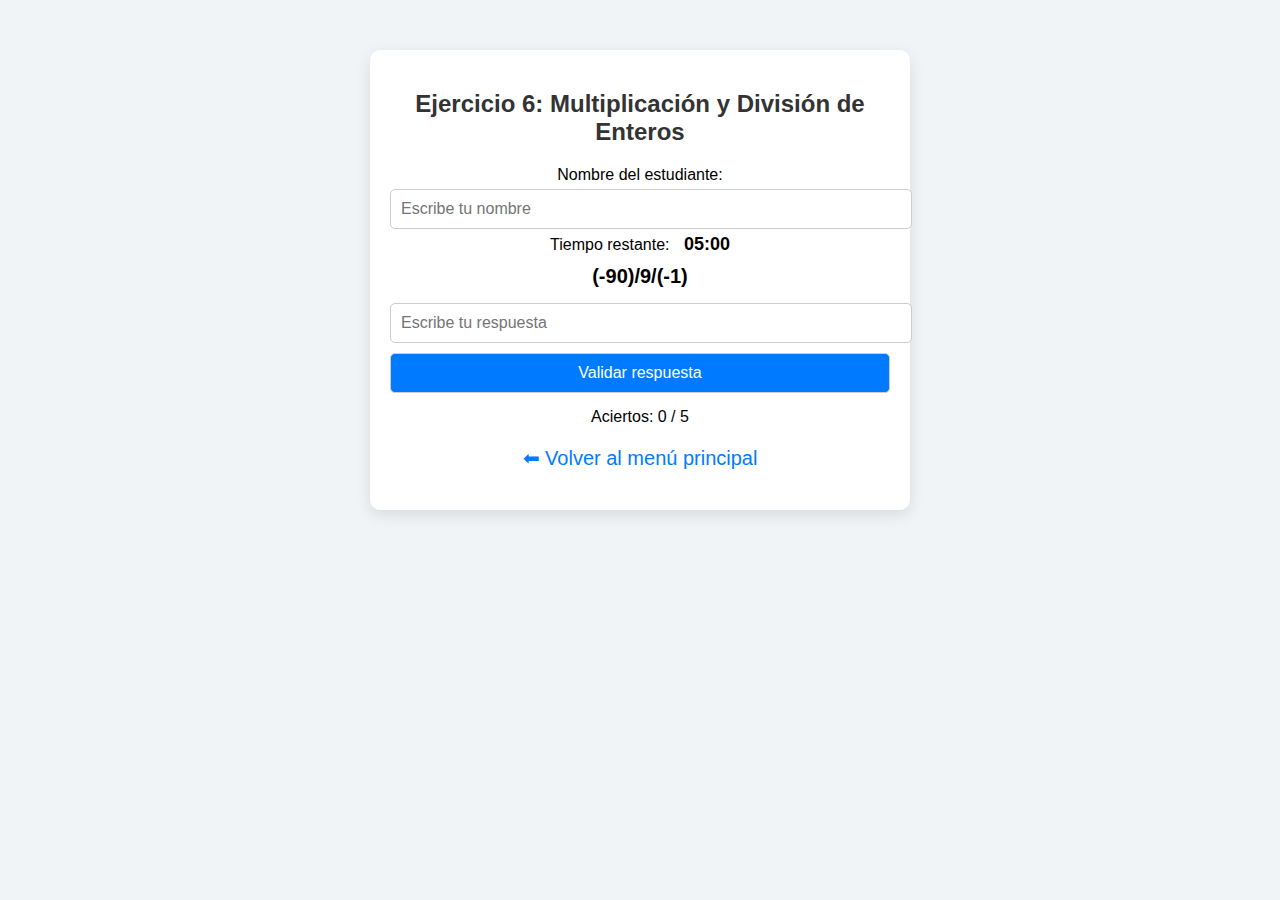
<file: ejercicio6.html>
<!DOCTYPE html>
<html lang="es">
<head>
<meta charset="UTF-8">
<meta name="viewport" content="width=device-width, initial-scale=1.0">
<title>Ejercicio 6 - Multiplicación y División de Enteros</title>
<link rel="stylesheet" href="css/estilo.css">
</head>
<body>
<div class="container">
    <h2>Ejercicio 6: Multiplicación y División de Enteros</h2>

    <label>Nombre del estudiante:</label>
    <input type="text" id="nombre" placeholder="Escribe tu nombre">

    <div>
        <label>Tiempo restante: </label>
        <span id="reloj">05:00</span>
    </div>

    <div id="pregunta"></div>

    <input type="text" id="respuesta" placeholder="Escribe tu respuesta">
    <button id="btnValidar">Validar respuesta</button>

    <div id="mensaje"></div>
    <div id="aciertosContador">Aciertos: 0 / 5</div>

    <p><a href="index.html">⬅ Volver al menú principal</a></p>
</div>

<script>

const preguntasEj6 = [
{pregunta:"(-5)*2*(-6)*3",respuesta:"+180"},
{pregunta:"4*(-3)*(-2)*5",respuesta:"+120"},
{pregunta:"(-7)*(-2)*3*(-1)",respuesta:"-42"},
{pregunta:"6*7*(-1)*(-2)",respuesta:"+84"},
{pregunta:"(-8)*(-5)*(-1)*2",respuesta:"-80"},
{pregunta:"3*4*(-2)*(-5)",respuesta:"+120"},
{pregunta:"(-9)*(-3)*(-2)*1",respuesta:"-54"},
{pregunta:"7*(-4)*(-1)*(-2)",respuesta:"-56"},
{pregunta:"(-6)*2*3*(-1)",respuesta:"+36"},
{pregunta:"5*(-5)*(-2)*(-1)",respuesta:"-50"},
{pregunta:"(-10)*(-2)*(-3)*1",respuesta:"-60"},
{pregunta:"4*5*(-1)*(-2)",respuesta:"+40"},
{pregunta:"(-7)*3*2*(-1)",respuesta:"+42"},
{pregunta:"6*(-6)*(-2)*1",respuesta:"+72"},
{pregunta:"(-8)*2*(-3)*(-1)",respuesta:"-48"},
{pregunta:"3*4*5*(-2)",respuesta:"-120"},
{pregunta:"(-9)*(-1)*(-4)*2",respuesta:"-72"},
{pregunta:"5*(-3)*(-2)*(-1)",respuesta:"-30"},
{pregunta:"(-6)*(-5)*2*(-1)",respuesta:"-60"},
{pregunta:"4*(-2)*(-3)*1",respuesta:"+24"},
{pregunta:"(-100)/50/(-2)/(-1)",respuesta:"-1"},
{pregunta:"120/(-4)/(-3)",respuesta:"+10"},
{pregunta:"(-144)/(-12)/2",respuesta:"+6"},
{pregunta:"90/(-5)/(-3)",respuesta:"+6"},
{pregunta:"(-72)/8/(-3)",respuesta:"+3"},
{pregunta:"200/(-10)/(-2)",respuesta:"+10"},
{pregunta:"(-60)/(-5)/3",respuesta:"+4"},
{pregunta:"81/(-9)/(-3)",respuesta:"+3"},
{pregunta:"(-56)/7/(-2)",respuesta:"+4"},
{pregunta:"100/(-4)/5",respuesta:"-5"},
{pregunta:"(-150)/(-10)/3",respuesta:"+5"},
{pregunta:"64/(-8)/(-2)",respuesta:"+4"},
{pregunta:"(-90)/9/(-1)",respuesta:"+10"},
{pregunta:"120/(-6)/(-2)",respuesta:"+10"},
{pregunta:"(-45)/5/(-3)",respuesta:"+3"},
{pregunta:"72/(-8)/(-3)",respuesta:"+3"},
{pregunta:"(-84)/(-7)/(-2)",respuesta:"-6"},
{pregunta:"96/(-12)/(-2)",respuesta:"+4"},
{pregunta:"(-36)/6/(-3)",respuesta:"+2"},
{pregunta:"50/(-5)/(-2)",respuesta:"+5"},
{pregunta:"100/5*3*(-2)",respuesta:"-120"},
{pregunta:"(-48)*2/(-4)",respuesta:"+24"},
{pregunta:"120/(-6)*(-3)",respuesta:"+60"},
{pregunta:"(-30)*(-2)/5",respuesta:"+12"},
{pregunta:"(-50)/5*2*(-1)",respuesta:"+20"},
{pregunta:"60/(-3)*(-2)",respuesta:"+40"},
{pregunta:"(-36)*3/(-6)",respuesta:"+18"},
{pregunta:"80/(-4)*(-5)",respuesta:"+100"},
{pregunta:"(-72)/(-8)*(-3)",respuesta:"-27"},
{pregunta:"100/(-10)*(-5)",respuesta:"+50"},
{pregunta:"(-45)*2/(-5)",respuesta:"+18"},
{pregunta:"120/(-12)*(-2)",respuesta:"+20"},
{pregunta:"(-60)*3/(-4)",respuesta:"+45"},
{pregunta:"90/(-9)*(-2)",respuesta:"+20"},
{pregunta:"(-48)/6*2",respuesta:"-16"},
{pregunta:"72/(-8)*(-3)",respuesta:"+27"},
{pregunta:"(-36)*(-2)/6",respuesta:"+12"},
{pregunta:"60/(-5)*(-4)",respuesta:"+48"},
{pregunta:"(-80)*2/(-8)",respuesta:"+20"},
{pregunta:"100/5*4*(-1)",respuesta:"-80"}
];

let aciertos = 0;
let tiempo = 5 * 60;
let preguntaActual;
const meta = 5;

function iniciarPrueba(preguntas){
    mostrarPreguntaAleatoria(preguntas);
    actualizarReloj();

    const timer = setInterval(()=>{
        tiempo--;
        actualizarReloj();
        if(tiempo<=0){
            clearInterval(timer);
            alert("Se acabó el tiempo. La prueba se reinicia.");
            reiniciarPrueba();
        }
    },1000);

    document.getElementById("btnValidar").onclick = validarRespuesta;
    document.getElementById("respuesta").addEventListener("keydown",function(e){
        if(e.key==="Enter") validarRespuesta();
    });
}

function mostrarPreguntaAleatoria(preguntas){
    const index = Math.floor(Math.random()*preguntas.length);
    preguntaActual = preguntas[index];
    document.getElementById("pregunta").innerText = preguntaActual.pregunta;
    document.getElementById("respuesta").value="";
    document.getElementById("mensaje").innerText="";
}

function validarRespuesta(){
    const respuestaUsuario = document.getElementById("respuesta").value.trim();

    if(Number(respuestaUsuario) === Number(preguntaActual.respuesta)){
        aciertos++;
        document.getElementById("aciertosContador").innerText =
        `Aciertos: ${aciertos} / ${meta}`;

        if(aciertos >= meta){
            alert("¡Felicidades! Pasaste el Ejercicio 6.");
            reiniciarPrueba();
            return;
        }

        mostrarPreguntaAleatoria(preguntasEj6);
    }else{
        document.getElementById("mensaje").innerText =
        "Respuesta incorrecta. Intenta otra pregunta.";
    }
}

function reiniciarPrueba(){
    aciertos=0;
    tiempo=5*60;
    document.getElementById("aciertosContador").innerText =
    `Aciertos: 0 / ${meta}`;
    mostrarPreguntaAleatoria(preguntasEj6);
}

function actualizarReloj(){
    const minutos = Math.floor(tiempo/60).toString().padStart(2,'0');
    const segundos = (tiempo%60).toString().padStart(2,'0');
    document.getElementById("reloj").innerText=`${minutos}:${segundos}`;
}

window.onload = ()=> iniciarPrueba(preguntasEj6);

</script>
</body>
</html>
</file>
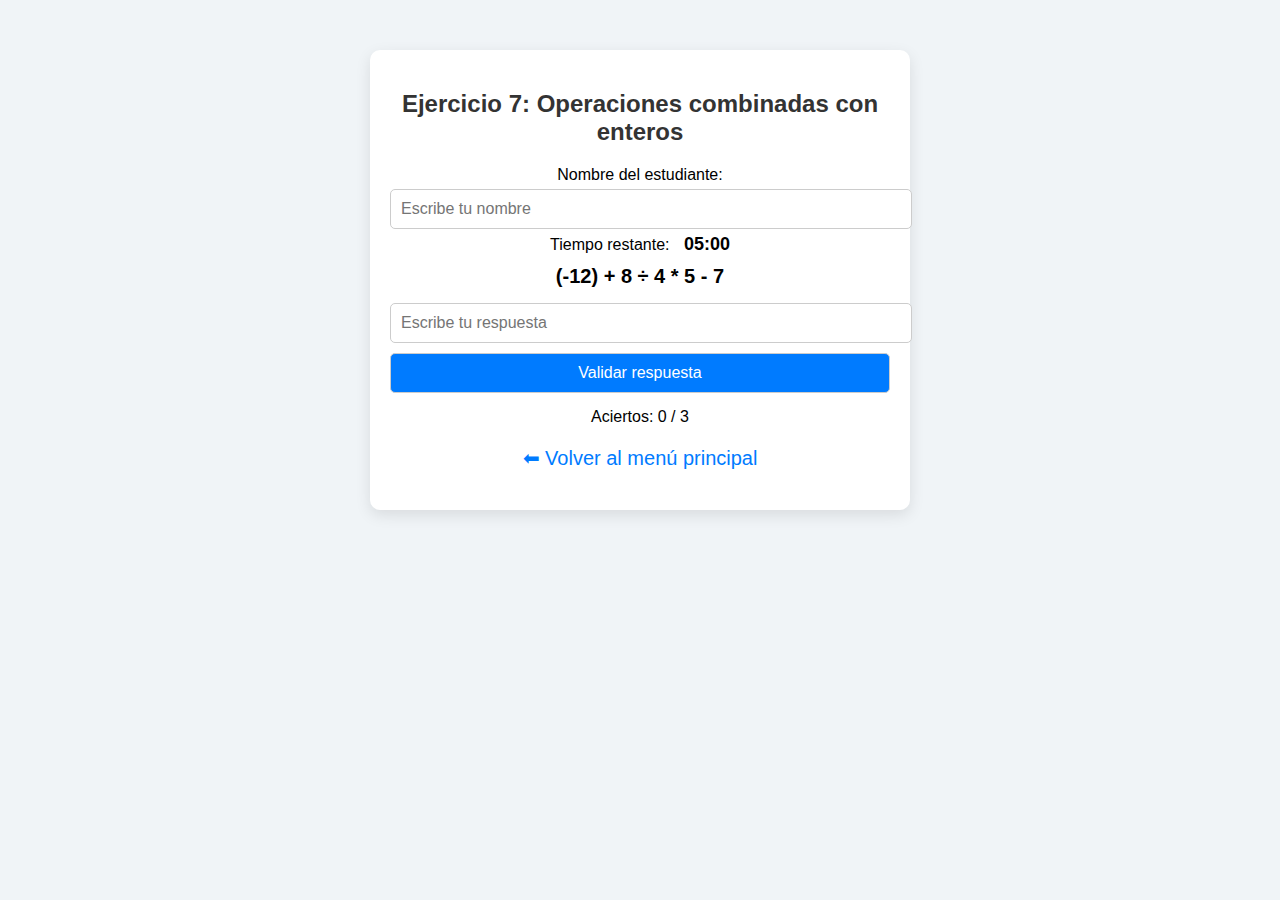
<file: ejercicio7.html>
<!DOCTYPE html>
<html lang="es">
<head>
<meta charset="UTF-8">
<meta name="viewport" content="width=device-width, initial-scale=1.0">
<title>Ejercicio 7 - Operaciones Combinadas</title>
<link rel="stylesheet" href="css/estilo.css">
</head>
<body>
<div class="container">
    <h2>Ejercicio 7: Operaciones combinadas con enteros</h2>

    <label>Nombre del estudiante:</label>
    <input type="text" id="nombre" placeholder="Escribe tu nombre">

    <div>
        <label>Tiempo restante: </label>
        <span id="reloj">05:00</span>
    </div>

    <div id="pregunta"></div>

    <input type="text" id="respuesta" placeholder="Escribe tu respuesta">
    <button id="btnValidar">Validar respuesta</button>

    <div id="mensaje"></div>
    <div id="aciertosContador">Aciertos: 0 / 3</div>

    <p><a href="index.html">⬅ Volver al menú principal</a></p>
</div>

<script>

const preguntasEj7 = [
{pregunta:"10 + 5*2 - 20÷(-2) + (-2)",respuesta:"+28"},
{pregunta:"(-12) + 18÷3 * (-2) - 4",respuesta:"-28"},
{pregunta:"15 - 3*4 + (-6)÷2",respuesta:"0"},
{pregunta:"(-10) + 4*3 - (-8)÷2",respuesta:"+6"},
{pregunta:"20÷5 + 3*4 - 7",respuesta:"+9"},
{pregunta:"(-12)÷3 + 5*2 - (-4)",respuesta:"+10"},
{pregunta:"8 + (-6)*2 ÷ 2 - 1",respuesta:"+1"},
{pregunta:"(-15) + 6÷2 * 4 - 5",respuesta:"-8"},
{pregunta:"9*2 - (-12)÷3 + (-3)",respuesta:"+19"},
{pregunta:"(-20)÷5 + 7*3 - 4",respuesta:"+13"},
{pregunta:"6*5 - (-10)÷2 + (-6)",respuesta:"+29"},
{pregunta:"(-18) + 9÷3 * (-2) + 5",respuesta:"-19"},
{pregunta:"12 - (-6)*2 + 8 ÷ (-4)",respuesta:"+22"},
{pregunta:"(-14) + 8*2 - 12 ÷ (-3)",respuesta:"+6"},
{pregunta:"7 + 3*5 - (-15) ÷ 5",respuesta:"+25"},
{pregunta:"(-10)÷2 + 6*3 - 4",respuesta:"+9"},
{pregunta:"15 - (-8) ÷ 2 + 3*4",respuesta:"+31"},
{pregunta:"(-9) + 12 ÷ 4 * (-3) + 6",respuesta:"-12"},
{pregunta:"20 ÷ (-5) + 8*2 - 7",respuesta:"+5"},
{pregunta:"(-16) + 10 ÷ 2 * 3 - 4",respuesta:"-5"},
{pregunta:"5*4 - (-6) ÷ 3 + (-2)",respuesta:"+20"},
{pregunta:"(-12) ÷ 4 + 3*5 - 7",respuesta:"+5"},
{pregunta:"10 + (-8)*2 ÷ 4 - 3",respuesta:"+3"},
{pregunta:"(-14) + 6 ÷ 3 * 5 - 2",respuesta:"-6"},
{pregunta:"8*3 - (-9) ÷ 3 + (-5)",respuesta:"+22"},
{pregunta:"(-20) ÷ 4 + 7*2 - 6",respuesta:"+3"},
{pregunta:"9 + 5*3 - (-12) ÷ 4",respuesta:"+27"},
{pregunta:"(-18) + 8 ÷ 2 * (-3) + 10",respuesta:"-20"},
{pregunta:"12 - (-6) ÷ 3 + 4*2",respuesta:"+22"},
{pregunta:"(-15) + 9*2 ÷ 3 - 5",respuesta:"-14"},
{pregunta:"7 + (-4)*3 + 12 ÷ (-2)",respuesta:"-11"},
{pregunta:"(-10) + 5*4 - 20 ÷ (-5)",respuesta:"+14"},
{pregunta:"6*3 - (-12) ÷ 4 + (-7)",respuesta:"+14"},
{pregunta:"(-12) + 8 ÷ 2 * 3 - 5",respuesta:"-5"},
{pregunta:"15 - (-9)*2 ÷ 3 + 6",respuesta:"+27"},
{pregunta:"(-8) + 10 ÷ 2 * (-2) + 4",respuesta:"-14"},
{pregunta:"9*4 - (-16) ÷ 8 + (-3)",respuesta:"+35"},
{pregunta:"(-20) ÷ 5 + 6*3 - 7",respuesta:"+7"},
{pregunta:"12 + (-6)*2 ÷ 3 - 4",respuesta:"+4"},
{pregunta:"(-14) + 5*3 - 15 ÷ (-3)",respuesta:"+6"},
{pregunta:"8*2 - (-10) ÷ 5 + (-6)",respuesta:"+12"},
{pregunta:"(-16) + 12 ÷ 4 * 2 - 3",respuesta:"-13"},
{pregunta:"7 + 9*2 ÷ (-3) - 5",respuesta:"-4"},
{pregunta:"(-18) + 6 ÷ 2 * (-4) + 8",respuesta:"-22"},
{pregunta:"10 - (-8)*3 ÷ 2 + 6",respuesta:"+28"},
{pregunta:"(-12) + 5*4 - 20 ÷ (-4)",respuesta:"+13"},
{pregunta:"6*5 - (-15) ÷ 3 + (-2)",respuesta:"+33"},
{pregunta:"(-10) + 8 ÷ 2 * 3 - 7",respuesta:"-5"},
{pregunta:"15 - (-6) ÷ 2 + 4*2",respuesta:"+26"},
{pregunta:"(-14) + 9*2 ÷ 3 - 5",respuesta:"-13"},
{pregunta:"8 + (-12) ÷ 4 * 3 + 2",respuesta:"+1"},
{pregunta:"(-16) + 10 ÷ 2 * (-3) + 5",respuesta:"-26"},
{pregunta:"12*2 - (-8) ÷ 4 + (-6)",respuesta:"+20"},
{pregunta:"(-20) ÷ 5 + 6*4 - 10",respuesta:"+10"},
{pregunta:"9 + (-6)*2 ÷ 3 - 3",respuesta:"+2"},
{pregunta:"(-18) + 12 ÷ 4 * 2 + 7",respuesta:"-5"},
{pregunta:"15 - (-10)*3 ÷ 5 + 6",respuesta:"+27"},
{pregunta:"(-12) + 7*3 - 21 ÷ (-7)",respuesta:"+12"},
{pregunta:"10*3 - (-9) ÷ 3 + (-4)",respuesta:"+29"},
{pregunta:"(-14) + 8 ÷ 2 * 5 - 6",respuesta:"+0"},
{pregunta:"7 + (-15) ÷ 5 * 4 + 2",respuesta:"-3"},
{pregunta:"(-16) + 6*3 ÷ 2 - 5",respuesta:"-12"},
{pregunta:"12 - (-8) ÷ 4 + 10*1",respuesta:"+24"},
{pregunta:"(-20) + 9*2 ÷ 3 - 4",respuesta:"-18"},
{pregunta:"8 + (-12) ÷ 6 * 3 + 5",respuesta:"+7"},
{pregunta:"(-18) + 10 ÷ 2 * (-2) + 6",respuesta:"-22"},
{pregunta:"15*2 - (-10) ÷ 5 + (-3)",respuesta:"+29"},
{pregunta:"(-12) + 8 ÷ 4 * 5 - 7",respuesta:"-9"}
];

let aciertos = 0;
let tiempo = 5 * 60;
let preguntaActual;
const meta = 3;

function iniciarPrueba(preguntas){
    mostrarPreguntaAleatoria(preguntas);
    actualizarReloj();

    const timer = setInterval(()=>{
        tiempo--;
        actualizarReloj();
        if(tiempo<=0){
            clearInterval(timer);
            alert("Se acabó el tiempo. La prueba se reinicia.");
            reiniciarPrueba();
        }
    },1000);

    document.getElementById("btnValidar").onclick = validarRespuesta;
    document.getElementById("respuesta").addEventListener("keydown",function(e){
        if(e.key==="Enter") validarRespuesta();
    });
}

function mostrarPreguntaAleatoria(preguntas){
    const index = Math.floor(Math.random()*preguntas.length);
    preguntaActual = preguntas[index];
    document.getElementById("pregunta").innerText = preguntaActual.pregunta;
    document.getElementById("respuesta").value="";
    document.getElementById("mensaje").innerText="";
}

function validarRespuesta(){
    const respuestaUsuario = document.getElementById("respuesta").value.trim();

    if(Number(respuestaUsuario) === Number(preguntaActual.respuesta)){
        aciertos++;
        document.getElementById("aciertosContador").innerText =
        `Aciertos: ${aciertos} / ${meta}`;

        if(aciertos >= meta){
            alert("¡Felicidades! Pasaste el Ejercicio 7.");
            reiniciarPrueba();
            return;
        }

        mostrarPreguntaAleatoria(preguntasEj7);
    }else{
        document.getElementById("mensaje").innerText =
        "Respuesta incorrecta. Intenta otra pregunta.";
    }
}

function reiniciarPrueba(){
    aciertos=0;
    tiempo=5*60;
    document.getElementById("aciertosContador").innerText =
    `Aciertos: 0 / ${meta}`;
    mostrarPreguntaAleatoria(preguntasEj7);
}

function actualizarReloj(){
    const minutos = Math.floor(tiempo/60).toString().padStart(2,'0');
    const segundos = (tiempo%60).toString().padStart(2,'0');
    document.getElementById("reloj").innerText=`${minutos}:${segundos}`;
}

window.onload = ()=> iniciarPrueba(preguntasEj7);

</script>
</body>
</html>
</file>
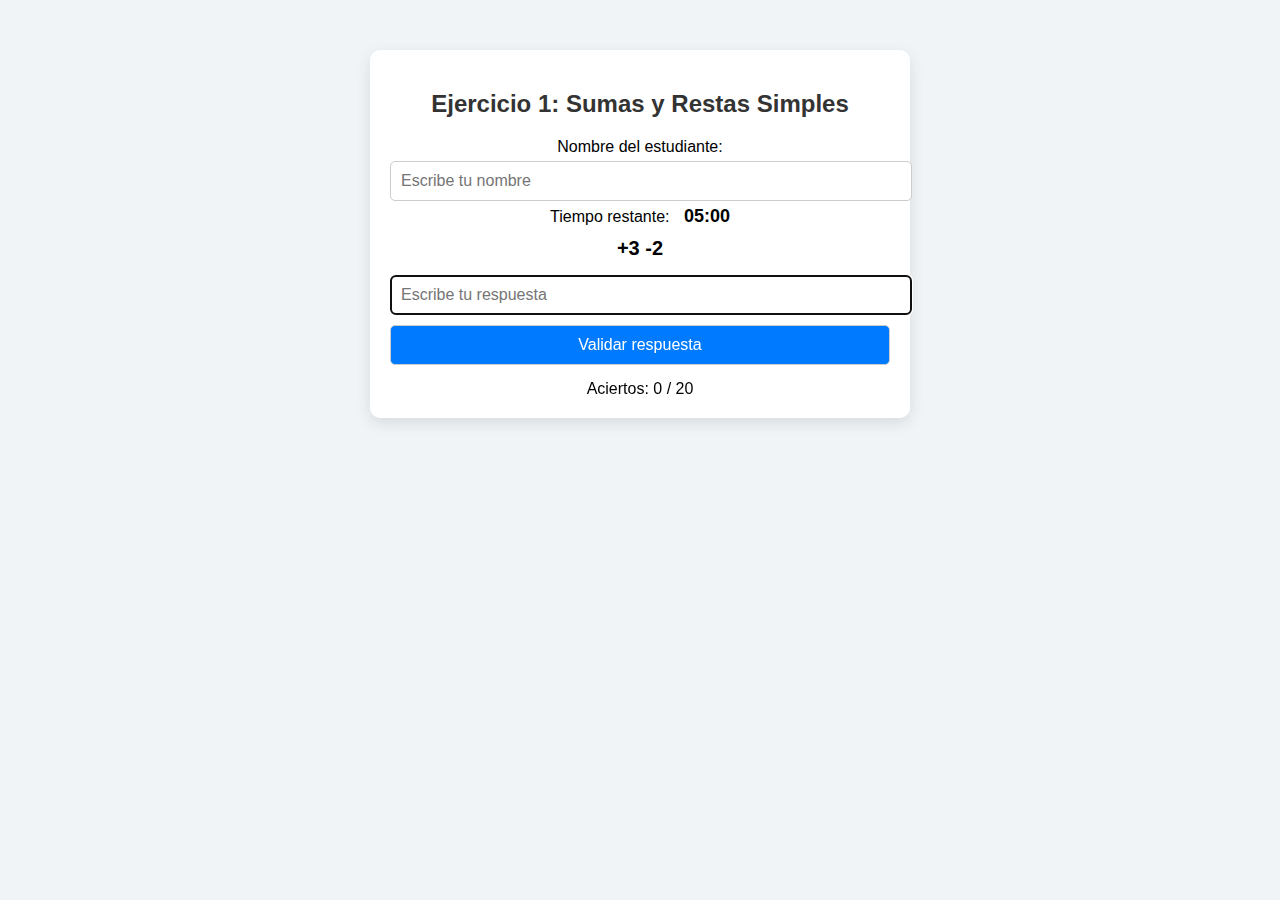
<file: prueba-matematicas/ejercicio1.html>
<!DOCTYPE html>
<html lang="es">
<head>
<meta charset="UTF-8">
<meta name="viewport" content="width=device-width, initial-scale=1.0">
<title>Ejercicio 1 - Sumas y Restas</title>
<link rel="stylesheet" href="css/estilo.css">
</head>
<body>
<div class="container">
    <h2>Ejercicio 1: Sumas y Restas Simples</h2>
    <label>Nombre del estudiante:</label>
    <input type="text" id="nombre" placeholder="Escribe tu nombre">
    <div>
        <label>Tiempo restante: </label>
        <span id="reloj">05:00</span>
    </div>
    <div id="pregunta"></div>
    <input type="text" id="respuesta" placeholder="Escribe tu respuesta">
    <button id="btnValidar">Validar respuesta</button>
    <div id="mensaje"></div>
    <div id="aciertosContador">Aciertos: 0 / 20</div>
</div>

<script src="js/logica.js"></script>
<script>
const preguntasEj1 = [
    { "pregunta": "+5 +3", "respuesta": "+8" },
    { "pregunta": "-5 -5", "respuesta": "-10" },
    { "pregunta": "+4 -9", "respuesta": "-5" },
    { "pregunta": "-7 +2", "respuesta": "-5" },
    { "pregunta": "+8 -3", "respuesta": "+5" },
    { "pregunta": "-6 +6", "respuesta": "0" },
    { "pregunta": "+10 -4", "respuesta": "+6" },
    { "pregunta": "-3 -7", "respuesta": "-10" },
    { "pregunta": "+2 +9", "respuesta": "+11" },
    { "pregunta": "-8 +5", "respuesta": "-3" },
    { "pregunta": "+7 -10", "respuesta": "-3" },
    { "pregunta": "-2 +3", "respuesta": "+1" },
    { "pregunta": "+6 -8", "respuesta": "-2" },
    { "pregunta": "-4 -6", "respuesta": "-10" },
    { "pregunta": "+9 +1", "respuesta": "+10" },
    { "pregunta": "-1 -9", "respuesta": "-10" },
    { "pregunta": "+3 -2", "respuesta": "+1" },
    { "pregunta": "-5 +10", "respuesta": "+5" },
    { "pregunta": "+8 -7", "respuesta": "+1" },
    { "pregunta": "-9 +4", "respuesta": "-5" },
    { "pregunta": "+12 -5", "respuesta": "+7" },
    { "pregunta": "-11 +6", "respuesta": "-5" },
    { "pregunta": "+14 -9", "respuesta": "+5" },
    { "pregunta": "-13 +7", "respuesta": "-6" },
    { "pregunta": "+15 -10", "respuesta": "+5" },
    { "pregunta": "-8 -12", "respuesta": "-20" },
    { "pregunta": "+7 +5", "respuesta": "+12" },
    { "pregunta": "-6 -3", "respuesta": "-9" },
    { "pregunta": "+9 -4", "respuesta": "+5" },
    { "pregunta": "-2 +8", "respuesta": "+6" },
    { "pregunta": "+11 -7", "respuesta": "+4" },
    { "pregunta": "-10 +9", "respuesta": "-1" },
    { "pregunta": "+5 -6", "respuesta": "-1" },
    { "pregunta": "-7 +12", "respuesta": "+5" },
    { "pregunta": "+8 -11", "respuesta": "-3" },
    { "pregunta": "-9 +3", "respuesta": "-6" },
    { "pregunta": "+6 -2", "respuesta": "+4" },
    { "pregunta": "-4 +5", "respuesta": "+1" },
    { "pregunta": "+10 -8", "respuesta": "+2" },
    { "pregunta": "-3 +7", "respuesta": "+4" },
    { "pregunta": "+13 -4", "respuesta": "+9" },
    { "pregunta": "-15 +10", "respuesta": "-5" },
    { "pregunta": "+16 -8", "respuesta": "+8" },
    { "pregunta": "-12 +9", "respuesta": "-3" },
    { "pregunta": "+7 -5", "respuesta": "+2" },
    { "pregunta": "-6 +14", "respuesta": "+8" },
    { "pregunta": "+9 -3", "respuesta": "+6" },
    { "pregunta": "-8 +2", "respuesta": "-6" },
    { "pregunta": "+5 +7", "respuesta": "+12" },
    { "pregunta": "-9 -6", "respuesta": "-15" },
    { "pregunta": "+11 -12", "respuesta": "-1" },
    { "pregunta": "-7 +15", "respuesta": "+8" },
    { "pregunta": "+8 -9", "respuesta": "-1" },
    { "pregunta": "-10 +4", "respuesta": "-6" },
    { "pregunta": "+12 -7", "respuesta": "+5" },
    { "pregunta": "-11 +11", "respuesta": "0" },
    { "pregunta": "+6 -6", "respuesta": "0" },
    { "pregunta": "-5 +5", "respuesta": "0" },
    { "pregunta": "+10 -2", "respuesta": "+8" },
    { "pregunta": "-3 +12", "respuesta": "+9" }
];
window.onload = () => iniciarPrueba(preguntasEj1);
</script>
</body>
</html>
</file>
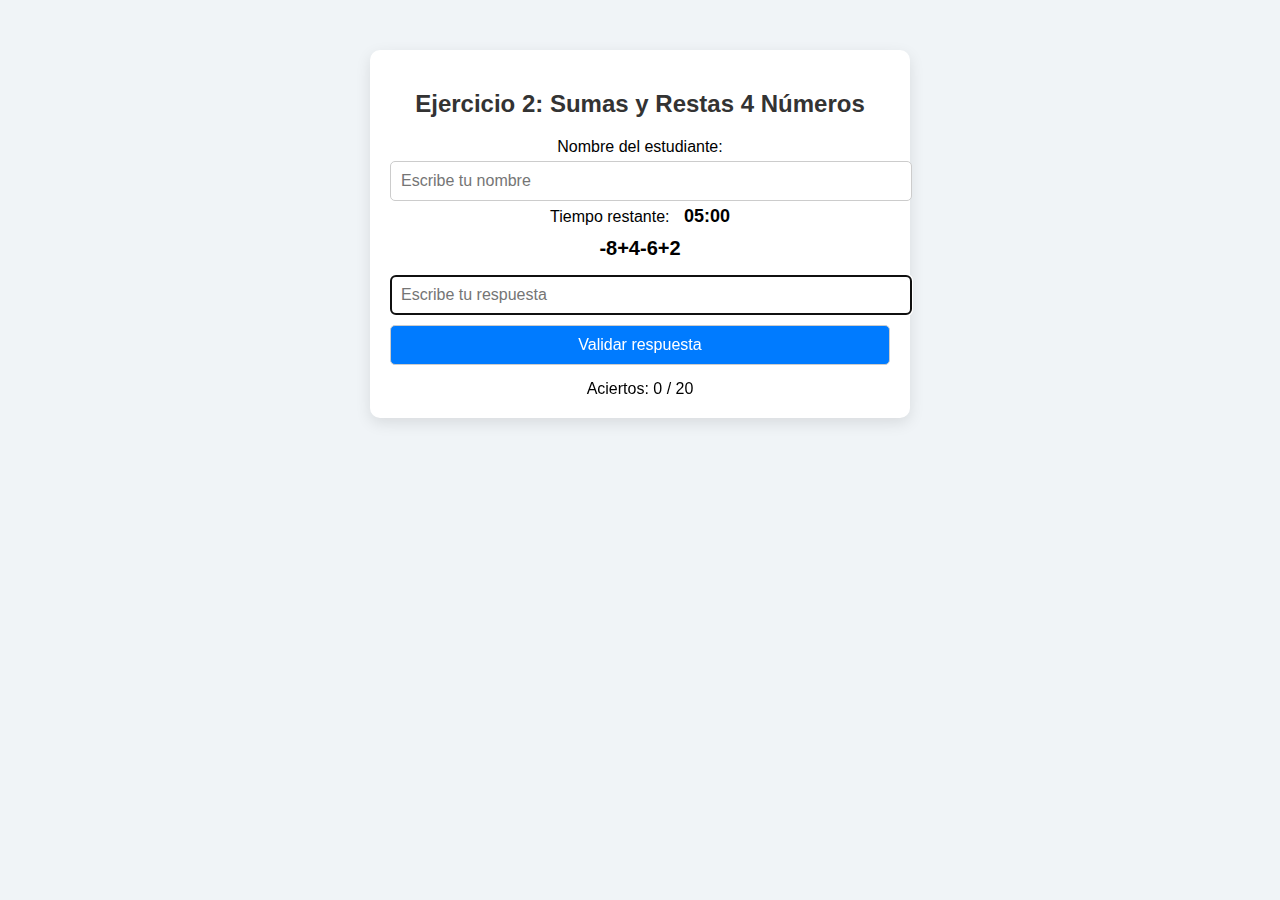
<file: prueba-matematicas/ejercicio2.html>
<!DOCTYPE html>
<html lang="es">
<head>
<meta charset="UTF-8">
<meta name="viewport" content="width=device-width, initial-scale=1.0">
<title>Ejercicio 2 - 4 Números</title>
<link rel="stylesheet" href="css/estilo.css">
</head>
<body>
<div class="container">
    <h2>Ejercicio 2: Sumas y Restas 4 Números</h2>
    <label>Nombre del estudiante:</label>
    <input type="text" id="nombre" placeholder="Escribe tu nombre">
    <div>
        <label>Tiempo restante: </label>
        <span id="reloj">05:00</span>
    </div>
    <div id="pregunta"></div>
    <input type="text" id="respuesta" placeholder="Escribe tu respuesta">
    <button id="btnValidar">Validar respuesta</button>
    <div id="mensaje"></div>
    <div id="aciertosContador">Aciertos: 0 / 20</div>
</div>

<script src="js/logica.js"></script>
<script>
const preguntasEj2 = [
    { "pregunta": "-4-5-3-2", "respuesta": "-14" },
    { "pregunta": "-6-7-5-1", "respuesta": "-19" },
    { "pregunta": "-9-8-6-2", "respuesta": "-25" },
    { "pregunta": "-3-5-2-1", "respuesta": "-11" },
    { "pregunta": "-7-4-6-3", "respuesta": "-20" },
    { "pregunta": "-8-9-5-2", "respuesta": "-24" },
    { "pregunta": "-6-3-7-4", "respuesta": "-20" },
    { "pregunta": "-5-6-2-1", "respuesta": "-14" },
    { "pregunta": "-7-5-4-3", "respuesta": "-19" },
    { "pregunta": "-8-6-3-2", "respuesta": "-19" },
    { "pregunta": "-9-7-5-1", "respuesta": "-22" },
    { "pregunta": "-6-8-3-4", "respuesta": "-21" },
    { "pregunta": "4-5+3-2", "respuesta": "0" },
    { "pregunta": "6+5-2-9", "respuesta": "0" },
    { "pregunta": "+7-3+6-2", "respuesta": "+8" },
    { "pregunta": "8+2-6-3", "respuesta": "+1" },
    { "pregunta": "+9-4+2-5", "respuesta": "+2" },
    { "pregunta": "-6+3-2+1", "respuesta": "-4" },
    { "pregunta": "10-7+5-3", "respuesta": "+5" },
    { "pregunta": "-8+4-6+2", "respuesta": "-8" },
    { "pregunta": "+5-5+5-5", "respuesta": "0" },
    { "pregunta": "7+3-4+2", "respuesta": "+8" },
    { "pregunta": "-2-3+6-1", "respuesta": "0" },
    { "pregunta": "6-4+3-2", "respuesta": "+3" },
    { "pregunta": "-7+5-3+2", "respuesta": "-3" },
    { "pregunta": "8-6+4-2", "respuesta": "+4" },
    { "pregunta": "-3+2-4+5", "respuesta": "0" },
    { "pregunta": "+9-3+2-1", "respuesta": "+7" },
    { "pregunta": "-5+6-2+3", "respuesta": "+2" },
    { "pregunta": "4-2+3-1", "respuesta": "+4" },
    { "pregunta": "-6+4-3+2", "respuesta": "-3" },
    { "pregunta": "10-5+3-2", "respuesta": "+6" },
    { "pregunta": "-9+7-4+2", "respuesta": "-4" },
    { "pregunta": "8-3+5-6", "respuesta": "+4" },
    { "pregunta": "-7+3-2+4", "respuesta": "-2" },
    { "pregunta": "6+2-5+3", "respuesta": "+6" },
    { "pregunta": "-4+5-3+2", "respuesta": "0" },
    { "pregunta": "7-2+4-3", "respuesta": "+6" },
    { "pregunta": "-5+2-1+3", "respuesta": "-1" },
    { "pregunta": "9-4+3-2", "respuesta": "+6" },
    { "pregunta": "-6+5-3+1", "respuesta": "-3" },
    { "pregunta": "8-5+4-2", "respuesta": "+5" },
    { "pregunta": "-3+6-2+1", "respuesta": "+2" },
    { "pregunta": "10-6+2-3", "respuesta": "+3" },
    { "pregunta": "-7+4-1+5", "respuesta": "+1" },
    { "pregunta": "6-3+5-4", "respuesta": "+1" },
    { "pregunta": "-5+3-2+6", "respuesta": "+2" },
    { "pregunta": "8-4+3-1", "respuesta": "+6" },
    { "pregunta": "-6+2-1+5", "respuesta": "0" },
    { "pregunta": "7-5+4-2", "respuesta": "+4" },
    { "pregunta": "-4+3-2+6", "respuesta": "+3" },
    { "pregunta": "9-6+2-1", "respuesta": "+4" },
    { "pregunta": "-8+5-3+2", "respuesta": "-4" },
    { "pregunta": "6+4-7+3", "respuesta": "+6" },
    { "pregunta": "-5+7-2+4", "respuesta": "+4" },
    { "pregunta": "10-3+5-6", "respuesta": "+6" },
    { "pregunta": "-9+6-4+3", "respuesta": "-4" },
    { "pregunta": "7-2+8-5", "respuesta": "+8" },
    { "pregunta": "-6+3-5+4", "respuesta": "-4" },
    { "pregunta": "8-7+6-2", "respuesta": "+5" },
    { "pregunta": "-3+5-4+2", "respuesta": "0" },
    { "pregunta": "9-5+3-1", "respuesta": "+6" },
    { "pregunta": "-7+4-3+2", "respuesta": "-4" },
    { "pregunta": "6-2+5-3", "respuesta": "+6" },
    { "pregunta": "-8+6-5+3", "respuesta": "-4" },
    { "pregunta": "7-4+2-1", "respuesta": "+4" },
    { "pregunta": "-5+3-2+6", "respuesta": "+2" }
];
window.onload = () => iniciarPrueba(preguntasEj2);
</script>
</body>
</html>
</file>
<file: css/estilo.css>
body {
    font-family: Arial, sans-serif;
    background-color: #f0f4f7;
    margin: 0;
    padding: 0;
    text-align: center;
}

.container {
    max-width: 500px;
    margin: 50px auto;
    background-color: #fff;
    padding: 20px;
    border-radius: 10px;
    box-shadow: 0px 5px 15px rgba(0,0,0,0.1);
}

h1, h2 {
    color: #333;
}

input, button {
    padding: 10px;
    margin: 5px 0;
    width: 100%;
    font-size: 16px;
    border-radius: 5px;
    border: 1px solid #ccc;
}

button {
    background-color: #007BFF;
    color: white;
    cursor: pointer;
}

button:hover {
    background-color: #0056b3;
}

#pregunta {
    font-weight: bold;
    margin: 10px 0;
    font-size: 20px;
}

#mensaje {
    margin: 10px 0;
    font-weight: bold;
    font-size: 16px;
    color: green;
}

#reloj {
    font-weight: bold;
    font-size: 18px;
    margin-left: 10px;
}

a {
    display: block;
    margin: 20px 0;
    font-size: 20px;
    text-decoration: none;
    color: #007BFF;
}

a:hover {
    color: #0056b3;
}
</file>
<file: prueba-matematicas/css/estilo.css>
body {
    font-family: Arial, sans-serif;
    background-color: #f0f4f7;
    margin: 0;
    padding: 0;
    text-align: center;
}

.container {
    max-width: 500px;
    margin: 50px auto;
    background-color: #fff;
    padding: 20px;
    border-radius: 10px;
    box-shadow: 0px 5px 15px rgba(0,0,0,0.1);
}

h1, h2 {
    color: #333;
}

input, button {
    padding: 10px;
    margin: 5px 0;
    width: 100%;
    font-size: 16px;
    border-radius: 5px;
    border: 1px solid #ccc;
}

button {
    background-color: #007BFF;
    color: white;
    cursor: pointer;
}

button:hover {
    background-color: #0056b3;
}

#pregunta {
    font-weight: bold;
    margin: 10px 0;
    font-size: 20px;
}

#mensaje {
    margin: 10px 0;
    font-weight: bold;
    font-size: 16px;
    color: green;
}

#reloj {
    font-weight: bold;
    font-size: 18px;
    margin-left: 10px;
}

a {
    display: block;
    margin: 20px 0;
    font-size: 20px;
    text-decoration: none;
    color: #007BFF;
}

a:hover {
    color: #0056b3;
}
</file>
